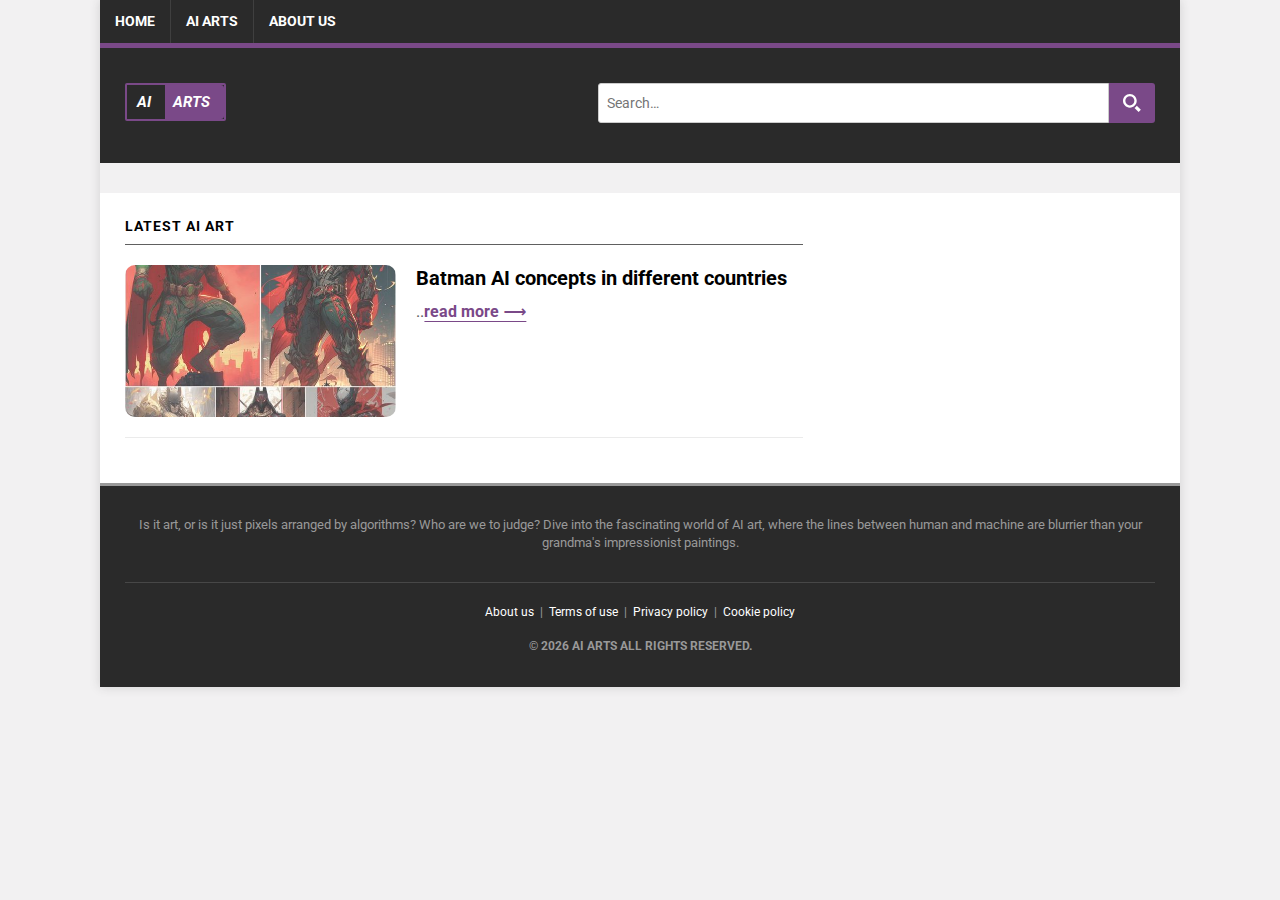
<file: index.html>
<!DOCTYPE html>
<html class="no-js" lang="en-US">
<head>
	<meta name="generator" content="Hugo 0.116.0">
    <meta charset="UTF-8">
    <meta name="viewport" content="width=device-width, initial-scale=1">
    <meta http-equiv="X-UA-Compatible" content="IE=edge">
    <title>AI Art - The Best of AI Art in One Place</title>
    <script>(function(d,e){d[e]=d[e].replace("no-js","js");})(document.documentElement,"className");</script>

    <meta name="keywords" content="tech terms, tech jargons, tech definitions, computer terms, tech dictionary, computer dictionary, tech glossary, tech encyclopedia, information technology terms" />
    <meta itemprop="name" content="AI Art - The Best of AI Art in One Place"><meta itemprop="image" content="https://ai.techterminologies.com/img/default.jpg">

    
    <meta property="og:title" content="AI Art - The Best of AI Art in One Place" />
    <meta property="og:image" content="https://ai.techterminologies.com/img/default.jpg" />

    <meta property="og:type" content="website" />
    <meta property="og:url" content="https://ai.techterminologies.com/" /><meta property="og:site_name" content="AI Arts" />

    
    <meta name="twitter:card" value="summary">
    <meta name="twitter:title" content="AI Art - The Best of AI Art in One Place"/>
    <meta name=twitter:image content="https://ai.techterminologies.com/img/default.jpg" />

    
    <link rel="preconnect" href="https://fonts.gstatic.com" crossorigin>
    <link rel="dns-prefetch" href="//fonts.googleapis.com">
    <link rel="dns-prefetch" href="//fonts.gstatic.com"><link href="https://fonts.googleapis.com/css?family=Roboto:400,700&display=swap" rel="stylesheet">
    
    

    <link rel="stylesheet" href="/css/style.min.css">
    
    <link rel="alternate" type="application/rss+xml" href="/index.xml" title="AI Arts">

    

    <link rel="apple-touch-icon" sizes="180x180" href="/apple-touch-icon.png">
    <link rel="icon" type="image/png" sizes="32x32" href="/favicon-32x32.png">
    <link rel="icon" type="image/png" sizes="16x16" href="/favicon-16x16.png">
    <link rel="manifest" href="/site.webmanifest">

    
    
    <script async src="https://www.googletagmanager.com/gtag/js?id=G-Z3REC24Q7R"></script>
    <script>
        window.dataLayer = window.dataLayer || [];
        function gtag(){dataLayer.push(arguments);}
        gtag('js', new Date());

        
        gtag('config', 'G-Z3REC24Q7R');
    </script>

    </head>
<body class="body">
    <div class="container container--outer">
        <header class="header">
    <div class="container header__container">
        
<nav class="menu">
    <button class="menu__btn" aria-haspopup="true" aria-expanded="false" tabindex="0">
        <span class="menu__btn-title" tabindex="-1">Menu</span>
    </button>
    <ul class="menu__list">
        <li class="menu__item">
            <a class="menu__link" href="/">
                
                <span class="menu__text">Home</span>
                
            </a>
        </li>
        <li class="menu__item">
            <a class="menu__link" href="/ai-arts/">
                
                <span class="menu__text">AI Arts</span>
                
            </a>
        </li>
        <li class="menu__item">
            <a class="menu__link" href="/institutional/about/">
                
                <span class="menu__text">About Us</span>
                
            </a>
        </li>
    </ul>
</nav>

        
    <div class="logo">
        <a class="logo__link" href="/" title="AI Arts" rel="home" title="Go back to homepage">
            

            <div class="logo__text">
                <div class="logo_left_text">AI</div>
                <div class="logo_right_text">ARTS</div>
            </div>
        </a>

        
        <div class="search-container">
            <div class="widget-search widget">
    <div class="widget-search__form">
        <input class="widget-search__field" type="search" placeholder="Search…" value="" name="q" aria-label="Search…" id="search-input">
        <a class="widget-search__button menu__item flex-center" id="search-button" title="Search…">
            <svg xmlns="http://www.w3.org/2000/svg" width="18" height="18" viewBox="0 0 24 24" fill="#ffffff"><path d="M9.145 18.29c-5.042 0-9.145-4.102-9.145-9.145s4.103-9.145 9.145-9.145 9.145 4.103 9.145 9.145-4.102 9.145-9.145 9.145zm0-15.167c-3.321 0-6.022 2.702-6.022 6.022s2.702 6.022 6.022 6.022 6.023-2.702 6.023-6.022-2.702-6.022-6.023-6.022zm9.263 12.443c-.817 1.176-1.852 2.188-3.046 2.981l5.452 5.453 3.014-3.013-5.42-5.421z"/></svg>
        </a>
    </div>
</div></div>
    </div>
    </div>
</header><div class="ad pv-15" align="center">
    <div class="ad-banner desktop">
        <script type="text/javascript">
            atOptions = {
                'key' : 'fab06ebf584985c1a89910fa5dcee476',
                'format' : 'iframe',
                'height' : 90,
                'width' : 728,
                'params' : {}
            };
            document.write('<scr' + 'ipt type="text/javascript" src="http' + (location.protocol === 'https:' ? 's' : '') + '://www.profitabledisplaynetwork.com/fab06ebf584985c1a89910fa5dcee476/invoke.js"></scr' + 'ipt>');
        </script>
    </div>

    <div class="ad-banner mobile">
        <script type="text/javascript">
            atOptions = {
                'key' : '49fa42920e68ca3ae5299ef8a5dde3ab',
                'format' : 'iframe',
                'height' : 50,
                'width' : 320,
                'params' : {}
            };
            document.write('<scr' + 'ipt type="text/javascript" src="http' + (location.protocol === 'https:' ? 's' : '') + '://www.profitabledisplaynetwork.com/49fa42920e68ca3ae5299ef8a5dde3ab/invoke.js"></scr' + 'ipt>');
        </script>
    </div>
</div>

        <div class="wrapper flex">
            <div class="primary">
            
<main class="main list" role="main">
    
    <header class="main__header"><h1 class="main__title">Latest AI Art</h1>
    </header>

    <article class="list__item post">

    <figure class="list__thumbnail">
        <a href="https://ai.techterminologies.com/ai-arts/batman-ai-concepts-in-different-countries/">
            <img data-src="/img/thumb-20240214194026_hua28b5804089378950a379e8e593d35cd_113844_540x303_fill_q75_box_center.jpg" alt="Batman AI concepts in different countries" class="lazy-img" />
        </a>
    </figure>

    <div class="list__content"><header class="list__header">
            <h2 class="list__title post__title">
                <a href="/ai-arts/batman-ai-concepts-in-different-countries/" rel="bookmark">
                Batman AI concepts in different countries
                </a>
            </h2>
        </header><div class="content list__excerpt post__content">..<a href="/ai-arts/batman-ai-concepts-in-different-countries/">read&nbsp;more&nbsp;⟶</a>
        </div></div>

    

</article>
</main>




            </div>
            <aside class="sidebar"><div class="ad widget" align="center">
    <div class="ad-banner">
        <script type="text/javascript">
            atOptions = {
                'key' : 'b863d7666d1aeb49a34595bb56071116',
                'format' : 'iframe',
                'height' : 250,
                'width' : 300,
                'params' : {}
            };
            document.write('<scr' + 'ipt type="text/javascript" src="http' + (location.protocol === 'https:' ? 's' : '') + '://www.profitabledisplaynetwork.com/b863d7666d1aeb49a34595bb56071116/invoke.js"></scr' + 'ipt>');
        </script>
    </div>
</div><div class="ad widget sticky-ad" align="center">
    <div class="ad-banner">
        <script type="text/javascript">
            atOptions = {
                'key' : '4371d5c648cbb41c0091c7d6f77ccf7c',
                'format' : 'iframe',
                'height' : 300,
                'width' : 160,
                'params' : {}
            };
            document.write('<scr' + 'ipt type="text/javascript" src="http' + (location.protocol === 'https:' ? 's' : '') + '://www.profitabledisplaynetwork.com/4371d5c648cbb41c0091c7d6f77ccf7c/invoke.js"></scr' + 'ipt>');
        </script>
    </div>
</div>
</aside>
        </div>

        <footer class="footer">
    <div class="container">
        
        <div class="footer__disclaimer">Is it art, or is it just pixels arranged by algorithms? Who are we to judge? Dive into the fascinating world of AI art, where the lines between human and machine are blurrier than your grandma's impressionist paintings.</div>



        <hr class="footer-hr">
        
<div class="footer__links">
    <a class="footer__link" href="/institutional/about/" target="_blank" rel="noopener">About us</a>&nbsp;&nbsp;|&nbsp;&nbsp;<a class="footer__link" href="/institutional/terms/" target="_blank" rel="noopener">Terms of use</a>&nbsp;&nbsp;|&nbsp;&nbsp;<a class="footer__link" href="/institutional/privacy-policy/" target="_blank" rel="noopener">Privacy policy</a>&nbsp;&nbsp;|&nbsp;&nbsp;<a class="footer__link" href="/institutional/cookie-policy/" target="_blank" rel="noopener">Cookie policy</a>
</div>

        <div class="footer__copyright">
            

            &copy; <script>document.write( (new Date()).getFullYear() )</script> AI Arts all rights reserved.
        </div>
    </div>
</footer>
    </div>
<script async defer src="/js/menu.js"></script>
<script src="/js/search.js"></script><script src="/js/vendor/jquery@3.x/jquery.min.js"></script>

<script src="/js/vendor/jquery.lazy@1.7.9/jquery.lazy.min.js"></script>
<script src="/js/vendor/jquery.lazy@1.7.9/jquery.lazy.youtube.min.js"></script>
<script src="/js/vendor/jquery.lazy@1.7.9/jquery.lazy.picture.min.js"></script>
<script src="/js/app.js"></script></body>
</html>
</file>
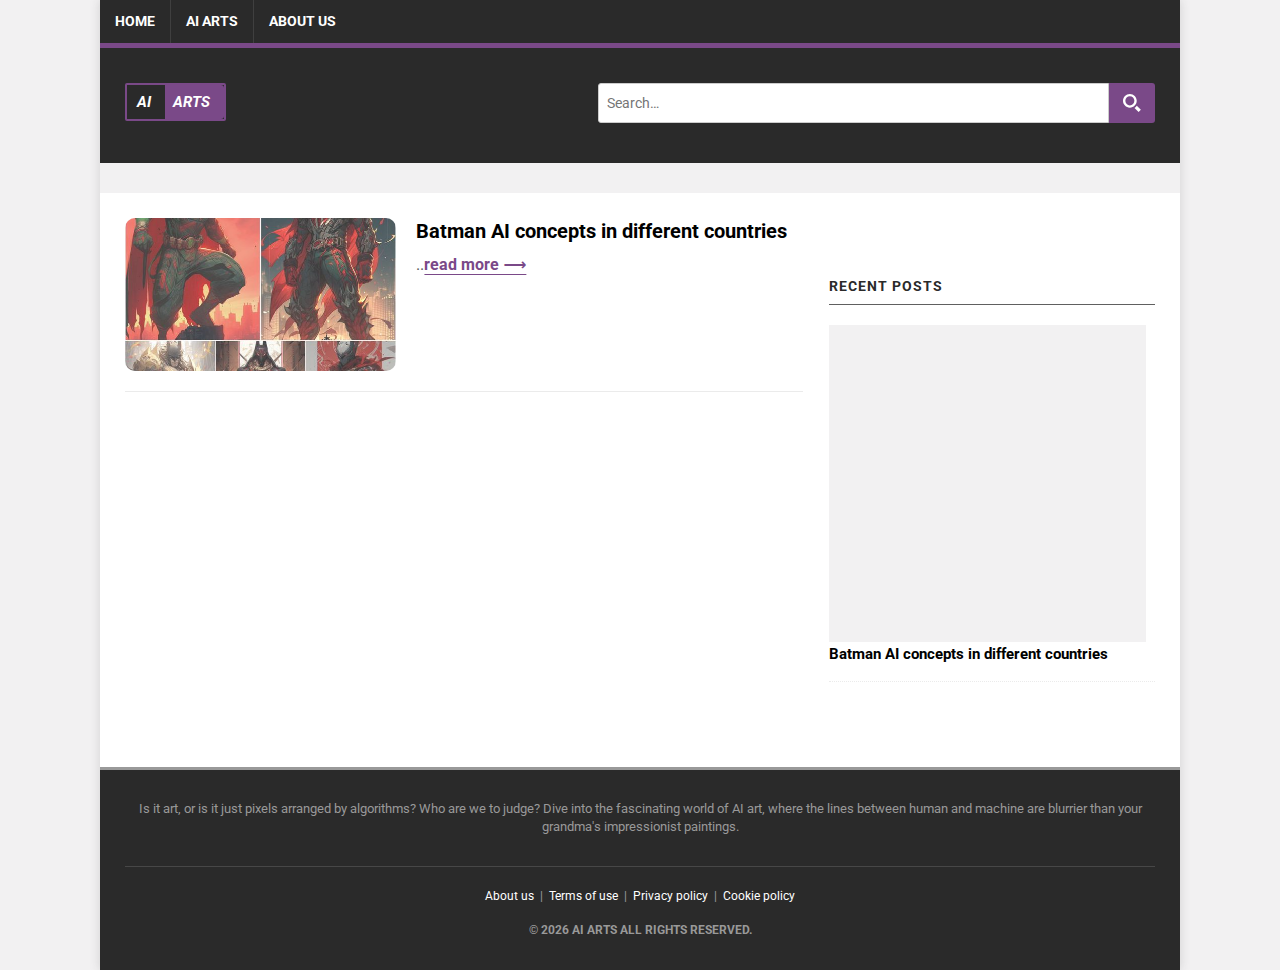
<file: ai-arts/index.html>
<!DOCTYPE html>
<html class="no-js" lang="en-US">
<head>
    <meta charset="UTF-8">
    <meta name="viewport" content="width=device-width, initial-scale=1">
    <meta http-equiv="X-UA-Compatible" content="IE=edge">
    <title>
    Ai-arts</title>
    <script>(function(d,e){d[e]=d[e].replace("no-js","js");})(document.documentElement,"className");</script>

    <meta name="keywords" content="tech terms, tech jargons, tech definitions, computer terms, tech dictionary, computer dictionary, tech glossary, tech encyclopedia, information technology terms" />
    <meta itemprop="name" content="Ai-arts"><meta itemprop="image" content="https://ai.techterminologies.com/img/default.jpg">

    
    <meta property="og:title" content="Ai-arts" />
    <meta property="og:image" content="https://ai.techterminologies.com/img/default.jpg" />

    <meta property="og:type" content="website" />
    <meta property="og:url" content="https://ai.techterminologies.com/ai-arts/" /><meta property="og:site_name" content="AI Arts" />

    
    <meta name="twitter:card" value="summary">
    <meta name="twitter:title" content="Ai-arts"/>
    <meta name=twitter:image content="https://ai.techterminologies.com/img/default.jpg" />

    
    <link rel="preconnect" href="https://fonts.gstatic.com" crossorigin>
    <link rel="dns-prefetch" href="//fonts.googleapis.com">
    <link rel="dns-prefetch" href="//fonts.gstatic.com"><link href="https://fonts.googleapis.com/css?family=Roboto:400,700&display=swap" rel="stylesheet">
    
    

    <link rel="stylesheet" href="/css/style.min.css">
    
    <link rel="alternate" type="application/rss+xml" href="/ai-arts/index.xml" title="AI Arts">

    

    <link rel="apple-touch-icon" sizes="180x180" href="/apple-touch-icon.png">
    <link rel="icon" type="image/png" sizes="32x32" href="/favicon-32x32.png">
    <link rel="icon" type="image/png" sizes="16x16" href="/favicon-16x16.png">
    <link rel="manifest" href="/site.webmanifest">

    
    
    <script async src="https://www.googletagmanager.com/gtag/js?id=G-Z3REC24Q7R"></script>
    <script>
        window.dataLayer = window.dataLayer || [];
        function gtag(){dataLayer.push(arguments);}
        gtag('js', new Date());

        
        gtag('config', 'G-Z3REC24Q7R');
    </script>

    </head>
<body class="body">
    <div class="container container--outer">
        <header class="header">
    <div class="container header__container">
        
<nav class="menu">
    <button class="menu__btn" aria-haspopup="true" aria-expanded="false" tabindex="0">
        <span class="menu__btn-title" tabindex="-1">Menu</span>
    </button>
    <ul class="menu__list">
        <li class="menu__item">
            <a class="menu__link" href="/">
                
                <span class="menu__text">Home</span>
                
            </a>
        </li>
        <li class="menu__item">
            <a class="menu__link" href="/ai-arts/">
                
                <span class="menu__text">AI Arts</span>
                
            </a>
        </li>
        <li class="menu__item">
            <a class="menu__link" href="/institutional/about/">
                
                <span class="menu__text">About Us</span>
                
            </a>
        </li>
    </ul>
</nav>

        
    <div class="logo">
        <a class="logo__link" href="/" title="AI Arts" rel="home" title="Go back to homepage">
            

            <div class="logo__text">
                <div class="logo_left_text">AI</div>
                <div class="logo_right_text">ARTS</div>
            </div>
        </a>

        
        <div class="search-container">
            <div class="widget-search widget">
    <div class="widget-search__form">
        <input class="widget-search__field" type="search" placeholder="Search…" value="" name="q" aria-label="Search…" id="search-input">
        <a class="widget-search__button menu__item flex-center" id="search-button" title="Search…">
            <svg xmlns="http://www.w3.org/2000/svg" width="18" height="18" viewBox="0 0 24 24" fill="#ffffff"><path d="M9.145 18.29c-5.042 0-9.145-4.102-9.145-9.145s4.103-9.145 9.145-9.145 9.145 4.103 9.145 9.145-4.102 9.145-9.145 9.145zm0-15.167c-3.321 0-6.022 2.702-6.022 6.022s2.702 6.022 6.022 6.022 6.023-2.702 6.023-6.022-2.702-6.022-6.023-6.022zm9.263 12.443c-.817 1.176-1.852 2.188-3.046 2.981l5.452 5.453 3.014-3.013-5.42-5.421z"/></svg>
        </a>
    </div>
</div></div>
    </div>
    </div>
</header><div class="ad pv-15" align="center">
    <div class="ad-banner desktop">
        <script type="text/javascript">
            atOptions = {
                'key' : 'fab06ebf584985c1a89910fa5dcee476',
                'format' : 'iframe',
                'height' : 90,
                'width' : 728,
                'params' : {}
            };
            document.write('<scr' + 'ipt type="text/javascript" src="http' + (location.protocol === 'https:' ? 's' : '') + '://www.profitabledisplaynetwork.com/fab06ebf584985c1a89910fa5dcee476/invoke.js"></scr' + 'ipt>');
        </script>
    </div>

    <div class="ad-banner mobile">
        <script type="text/javascript">
            atOptions = {
                'key' : '49fa42920e68ca3ae5299ef8a5dde3ab',
                'format' : 'iframe',
                'height' : 50,
                'width' : 320,
                'params' : {}
            };
            document.write('<scr' + 'ipt type="text/javascript" src="http' + (location.protocol === 'https:' ? 's' : '') + '://www.profitabledisplaynetwork.com/49fa42920e68ca3ae5299ef8a5dde3ab/invoke.js"></scr' + 'ipt>');
        </script>
    </div>
</div>

        <div class="wrapper flex">
            <div class="primary">
            
<main class="main list" role="main">

    
    <article class="list__item post">

    <figure class="list__thumbnail">
        <a href="https://ai.techterminologies.com/ai-arts/batman-ai-concepts-in-different-countries/">
            <img data-src="/img/thumb-20240214194026_hua28b5804089378950a379e8e593d35cd_113844_540x303_fill_q75_box_center.jpg" alt="Batman AI concepts in different countries" class="lazy-img" />
        </a>
    </figure>

    <div class="list__content"><header class="list__header">
            <h2 class="list__title post__title">
                <a href="/ai-arts/batman-ai-concepts-in-different-countries/" rel="bookmark">
                Batman AI concepts in different countries
                </a>
            </h2>
        </header><div class="content list__excerpt post__content">..<a href="/ai-arts/batman-ai-concepts-in-different-countries/">read&nbsp;more&nbsp;⟶</a>
        </div></div>

    

</article>
</main>




            </div>
            <aside class="sidebar"><div class="ad widget" align="center">
    <div class="ad-banner">
        <script type="text/javascript">
            atOptions = {
                'key' : 'b863d7666d1aeb49a34595bb56071116',
                'format' : 'iframe',
                'height' : 250,
                'width' : 300,
                'params' : {}
            };
            document.write('<scr' + 'ipt type="text/javascript" src="http' + (location.protocol === 'https:' ? 's' : '') + '://www.profitabledisplaynetwork.com/b863d7666d1aeb49a34595bb56071116/invoke.js"></scr' + 'ipt>');
        </script>
    </div>
</div>
<div class="widget-recent widget">
    <h4 class="widget__title">
        <span class="widget__title-text">Recent Posts</span>
    </h4>
    <div class="widget__content">
        <ul class="widget__list">
            <li class="widget__item widget__sidebar-default"><a class="widget__image-link" href="/ai-arts/batman-ai-concepts-in-different-countries/">
                            <img data-src="https://ai.techterminologies.com/img/thumb-20240214194026_hua28b5804089378950a379e8e593d35cd_113844_327x0_resize_q100_lanczos.png" alt="Batman AI concepts in different countries" class="lazy-img widget__image">
                        </a><a class="widget__link" href="/ai-arts/batman-ai-concepts-in-different-countries/">Batman AI concepts in different countries</a>
            </li>
        </ul>
    </div>
</div><div class="ad widget sticky-ad" align="center">
    <div class="ad-banner">
        <script type="text/javascript">
            atOptions = {
                'key' : '4371d5c648cbb41c0091c7d6f77ccf7c',
                'format' : 'iframe',
                'height' : 300,
                'width' : 160,
                'params' : {}
            };
            document.write('<scr' + 'ipt type="text/javascript" src="http' + (location.protocol === 'https:' ? 's' : '') + '://www.profitabledisplaynetwork.com/4371d5c648cbb41c0091c7d6f77ccf7c/invoke.js"></scr' + 'ipt>');
        </script>
    </div>
</div>
</aside>
        </div>

        <footer class="footer">
    <div class="container">
        
        <div class="footer__disclaimer">Is it art, or is it just pixels arranged by algorithms? Who are we to judge? Dive into the fascinating world of AI art, where the lines between human and machine are blurrier than your grandma's impressionist paintings.</div>



        <hr class="footer-hr">
        
<div class="footer__links">
    <a class="footer__link" href="/institutional/about/" target="_blank" rel="noopener">About us</a>&nbsp;&nbsp;|&nbsp;&nbsp;<a class="footer__link" href="/institutional/terms/" target="_blank" rel="noopener">Terms of use</a>&nbsp;&nbsp;|&nbsp;&nbsp;<a class="footer__link" href="/institutional/privacy-policy/" target="_blank" rel="noopener">Privacy policy</a>&nbsp;&nbsp;|&nbsp;&nbsp;<a class="footer__link" href="/institutional/cookie-policy/" target="_blank" rel="noopener">Cookie policy</a>
</div>

        <div class="footer__copyright">
            

            &copy; <script>document.write( (new Date()).getFullYear() )</script> AI Arts all rights reserved.
        </div>
    </div>
</footer>
    </div>
<script async defer src="/js/menu.js"></script>
<script src="/js/search.js"></script><script src="/js/vendor/jquery@3.x/jquery.min.js"></script>

<script src="/js/vendor/jquery.lazy@1.7.9/jquery.lazy.min.js"></script>
<script src="/js/vendor/jquery.lazy@1.7.9/jquery.lazy.youtube.min.js"></script>
<script src="/js/vendor/jquery.lazy@1.7.9/jquery.lazy.picture.min.js"></script>
<script src="/js/app.js"></script></body>
</html>
</file>
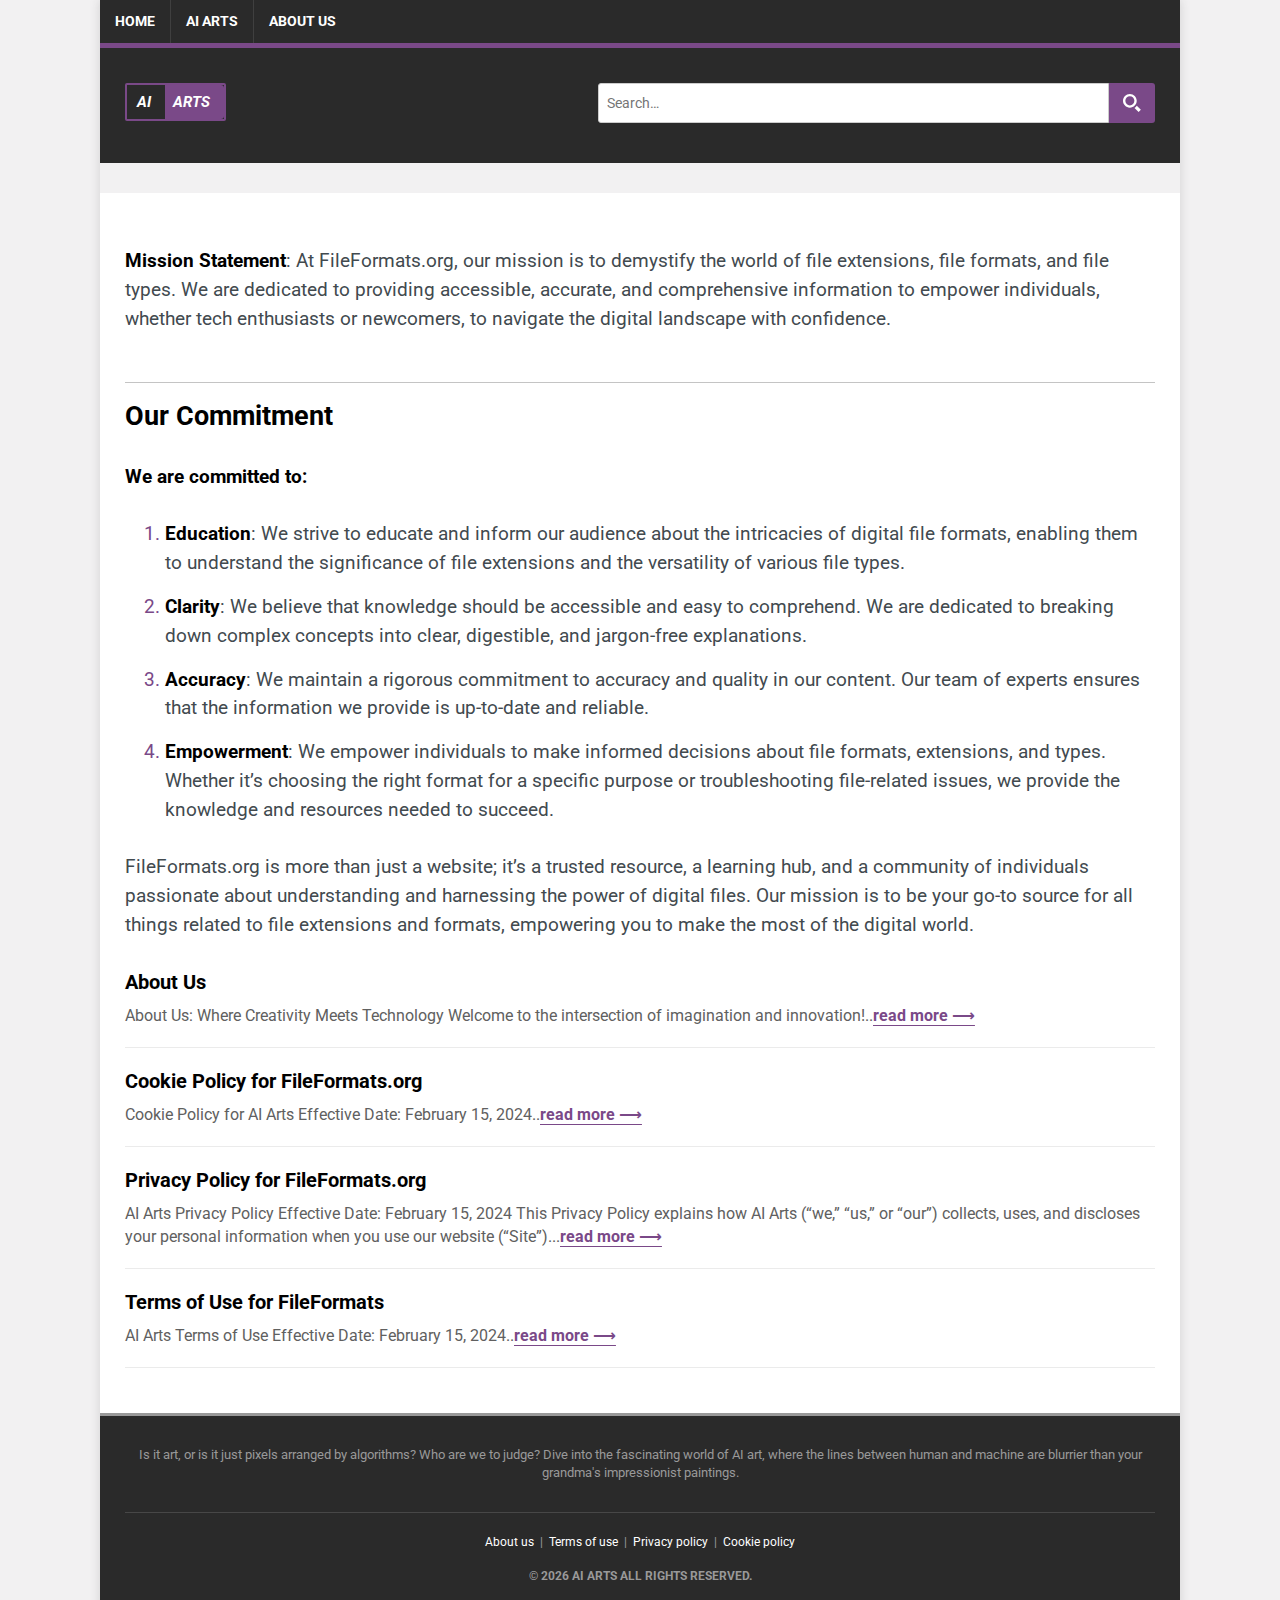
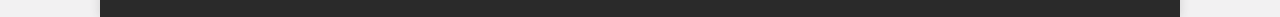
<file: institutional/index.html>
<!DOCTYPE html>
<html class="no-js" lang="en-US">
<head>
    <meta charset="UTF-8">
    <meta name="viewport" content="width=device-width, initial-scale=1">
    <meta http-equiv="X-UA-Compatible" content="IE=edge">
    <title>
    Learn More About the FileFormats Website (About Us, Privacy Policy, Terms of Use, and More)</title>
    <script>(function(d,e){d[e]=d[e].replace("no-js","js");})(document.documentElement,"className");</script>

    <meta name="keywords" content="tech terms, tech jargons, tech definitions, computer terms, tech dictionary, computer dictionary, tech glossary, tech encyclopedia, information technology terms" />
    <meta itemprop="name" content="Learn More About the FileFormats Website (About Us, Privacy Policy, Terms of Use, and More)"><meta itemprop="image" content="https://ai.techterminologies.com/img/default.jpg">

    
    <meta property="og:title" content="Learn More About the FileFormats Website (About Us, Privacy Policy, Terms of Use, and More)" />
    <meta property="og:image" content="https://ai.techterminologies.com/img/default.jpg" />

    <meta property="og:type" content="website" />
    <meta property="og:url" content="https://ai.techterminologies.com/institutional/" /><meta property="og:site_name" content="AI Arts" />

    
    <meta name="twitter:card" value="summary">
    <meta name="twitter:title" content="Learn More About the FileFormats Website (About Us, Privacy Policy, Terms of Use, and More)"/>
    <meta name=twitter:image content="https://ai.techterminologies.com/img/default.jpg" />

    
    <link rel="preconnect" href="https://fonts.gstatic.com" crossorigin>
    <link rel="dns-prefetch" href="//fonts.googleapis.com">
    <link rel="dns-prefetch" href="//fonts.gstatic.com"><link href="https://fonts.googleapis.com/css?family=Roboto:400,700&display=swap" rel="stylesheet">
    
    

    <link rel="stylesheet" href="/css/style.min.css">
    
    <link rel="alternate" type="application/rss+xml" href="/institutional/index.xml" title="AI Arts">

    

    <link rel="apple-touch-icon" sizes="180x180" href="/apple-touch-icon.png">
    <link rel="icon" type="image/png" sizes="32x32" href="/favicon-32x32.png">
    <link rel="icon" type="image/png" sizes="16x16" href="/favicon-16x16.png">
    <link rel="manifest" href="/site.webmanifest">

    
    
    <script async src="https://www.googletagmanager.com/gtag/js?id=G-Z3REC24Q7R"></script>
    <script>
        window.dataLayer = window.dataLayer || [];
        function gtag(){dataLayer.push(arguments);}
        gtag('js', new Date());

        
        gtag('config', 'G-Z3REC24Q7R');
    </script>

    </head>
<body class="body">
    <div class="container container--outer">
        <header class="header">
    <div class="container header__container">
        
<nav class="menu">
    <button class="menu__btn" aria-haspopup="true" aria-expanded="false" tabindex="0">
        <span class="menu__btn-title" tabindex="-1">Menu</span>
    </button>
    <ul class="menu__list">
        <li class="menu__item">
            <a class="menu__link" href="/">
                
                <span class="menu__text">Home</span>
                
            </a>
        </li>
        <li class="menu__item">
            <a class="menu__link" href="/ai-arts/">
                
                <span class="menu__text">AI Arts</span>
                
            </a>
        </li>
        <li class="menu__item">
            <a class="menu__link" href="/institutional/about/">
                
                <span class="menu__text">About Us</span>
                
            </a>
        </li>
    </ul>
</nav>

        
    <div class="logo">
        <a class="logo__link" href="/" title="AI Arts" rel="home" title="Go back to homepage">
            

            <div class="logo__text">
                <div class="logo_left_text">AI</div>
                <div class="logo_right_text">ARTS</div>
            </div>
        </a>

        
        <div class="search-container">
            <div class="widget-search widget">
    <div class="widget-search__form">
        <input class="widget-search__field" type="search" placeholder="Search…" value="" name="q" aria-label="Search…" id="search-input">
        <a class="widget-search__button menu__item flex-center" id="search-button" title="Search…">
            <svg xmlns="http://www.w3.org/2000/svg" width="18" height="18" viewBox="0 0 24 24" fill="#ffffff"><path d="M9.145 18.29c-5.042 0-9.145-4.102-9.145-9.145s4.103-9.145 9.145-9.145 9.145 4.103 9.145 9.145-4.102 9.145-9.145 9.145zm0-15.167c-3.321 0-6.022 2.702-6.022 6.022s2.702 6.022 6.022 6.022 6.023-2.702 6.023-6.022-2.702-6.022-6.023-6.022zm9.263 12.443c-.817 1.176-1.852 2.188-3.046 2.981l5.452 5.453 3.014-3.013-5.42-5.421z"/></svg>
        </a>
    </div>
</div></div>
    </div>
    </div>
</header><div class="ad pv-15" align="center">
    <div class="ad-banner desktop">
        <script type="text/javascript">
            atOptions = {
                'key' : 'fab06ebf584985c1a89910fa5dcee476',
                'format' : 'iframe',
                'height' : 90,
                'width' : 728,
                'params' : {}
            };
            document.write('<scr' + 'ipt type="text/javascript" src="http' + (location.protocol === 'https:' ? 's' : '') + '://www.profitabledisplaynetwork.com/fab06ebf584985c1a89910fa5dcee476/invoke.js"></scr' + 'ipt>');
        </script>
    </div>

    <div class="ad-banner mobile">
        <script type="text/javascript">
            atOptions = {
                'key' : '49fa42920e68ca3ae5299ef8a5dde3ab',
                'format' : 'iframe',
                'height' : 50,
                'width' : 320,
                'params' : {}
            };
            document.write('<scr' + 'ipt type="text/javascript" src="http' + (location.protocol === 'https:' ? 's' : '') + '://www.profitabledisplaynetwork.com/49fa42920e68ca3ae5299ef8a5dde3ab/invoke.js"></scr' + 'ipt>');
        </script>
    </div>
</div>

        <div class="wrapper flex">
            <div class="primary">
            
<main class="main list" role="main">

    
    
        <div class="content main__content clearfix">
            <p><strong>Mission Statement</strong>: At FileFormats.org, our mission is to demystify the world of file extensions, file formats, and file types. We are dedicated to providing accessible, accurate, and comprehensive information to empower individuals, whether tech enthusiasts or newcomers, to navigate the digital landscape with confidence.</p>
<h2 id="our-commitment">Our Commitment</h2>
<p><strong>We are committed to:</strong></p>
<ol>
<li><strong>Education</strong>: We strive to educate and inform our audience about the intricacies of digital file formats, enabling them to understand the significance of file extensions and the versatility of various file types.</li>
<li><strong>Clarity</strong>: We believe that knowledge should be accessible and easy to comprehend. We are dedicated to breaking down complex concepts into clear, digestible, and jargon-free explanations.</li>
<li><strong>Accuracy</strong>: We maintain a rigorous commitment to accuracy and quality in our content. Our team of experts ensures that the information we provide is up-to-date and reliable.</li>
<li><strong>Empowerment</strong>: We empower individuals to make informed decisions about file formats, extensions, and types. Whether it&rsquo;s choosing the right format for a specific purpose or troubleshooting file-related issues, we provide the knowledge and resources needed to succeed.</li>
</ol>
<p>FileFormats.org is more than just a website; it&rsquo;s a trusted resource, a learning hub, and a community of individuals passionate about understanding and harnessing the power of digital files. Our mission is to be your go-to source for all things related to file extensions and formats, empowering you to make the most of the digital world.</p>

        </div><article class="list__item post">

    <div class="list__content"><header class="list__header">
            <h2 class="list__title post__title">
                <a href="/institutional/about/" rel="bookmark">
                About Us
                </a>
            </h2>
        </header><div class="content list__excerpt post__content">About Us: Where Creativity Meets Technology Welcome to the intersection of imagination and innovation!..<a href="/institutional/about/">read&nbsp;more&nbsp;⟶</a>
        </div></div>

    

</article><article class="list__item post">

    <div class="list__content"><header class="list__header">
            <h2 class="list__title post__title">
                <a href="/institutional/cookie-policy/" rel="bookmark">
                Cookie Policy for FileFormats.org
                </a>
            </h2>
        </header><div class="content list__excerpt post__content">Cookie Policy for AI Arts Effective Date: February 15, 2024..<a href="/institutional/cookie-policy/">read&nbsp;more&nbsp;⟶</a>
        </div></div>

    

</article><article class="list__item post">

    <div class="list__content"><header class="list__header">
            <h2 class="list__title post__title">
                <a href="/institutional/privacy-policy/" rel="bookmark">
                Privacy Policy for FileFormats.org
                </a>
            </h2>
        </header><div class="content list__excerpt post__content">AI Arts Privacy Policy Effective Date: February 15, 2024
This Privacy Policy explains how AI Arts (&ldquo;we,&rdquo; &ldquo;us,&rdquo; or &ldquo;our&rdquo;) collects, uses, and discloses your personal information when you use our website (&ldquo;Site&rdquo;)...<a href="/institutional/privacy-policy/">read&nbsp;more&nbsp;⟶</a>
        </div></div>

    

</article><article class="list__item post">

    <div class="list__content"><header class="list__header">
            <h2 class="list__title post__title">
                <a href="/institutional/terms/" rel="bookmark">
                Terms of Use for FileFormats
                </a>
            </h2>
        </header><div class="content list__excerpt post__content">AI Arts Terms of Use Effective Date: February 15, 2024..<a href="/institutional/terms/">read&nbsp;more&nbsp;⟶</a>
        </div></div>

    

</article>
</main>




            </div>
            
        </div>

        <footer class="footer">
    <div class="container">
        
        <div class="footer__disclaimer">Is it art, or is it just pixels arranged by algorithms? Who are we to judge? Dive into the fascinating world of AI art, where the lines between human and machine are blurrier than your grandma's impressionist paintings.</div>



        <hr class="footer-hr">
        
<div class="footer__links">
    <a class="footer__link" href="/institutional/about/" target="_blank" rel="noopener">About us</a>&nbsp;&nbsp;|&nbsp;&nbsp;<a class="footer__link" href="/institutional/terms/" target="_blank" rel="noopener">Terms of use</a>&nbsp;&nbsp;|&nbsp;&nbsp;<a class="footer__link" href="/institutional/privacy-policy/" target="_blank" rel="noopener">Privacy policy</a>&nbsp;&nbsp;|&nbsp;&nbsp;<a class="footer__link" href="/institutional/cookie-policy/" target="_blank" rel="noopener">Cookie policy</a>
</div>

        <div class="footer__copyright">
            

            &copy; <script>document.write( (new Date()).getFullYear() )</script> AI Arts all rights reserved.
        </div>
    </div>
</footer>
    </div>
<script async defer src="/js/menu.js"></script>
<script src="/js/search.js"></script><script src="/js/vendor/jquery@3.x/jquery.min.js"></script>

<script src="/js/vendor/jquery.lazy@1.7.9/jquery.lazy.min.js"></script>
<script src="/js/vendor/jquery.lazy@1.7.9/jquery.lazy.youtube.min.js"></script>
<script src="/js/vendor/jquery.lazy@1.7.9/jquery.lazy.picture.min.js"></script>
<script src="/js/app.js"></script></body>
</html>
</file>
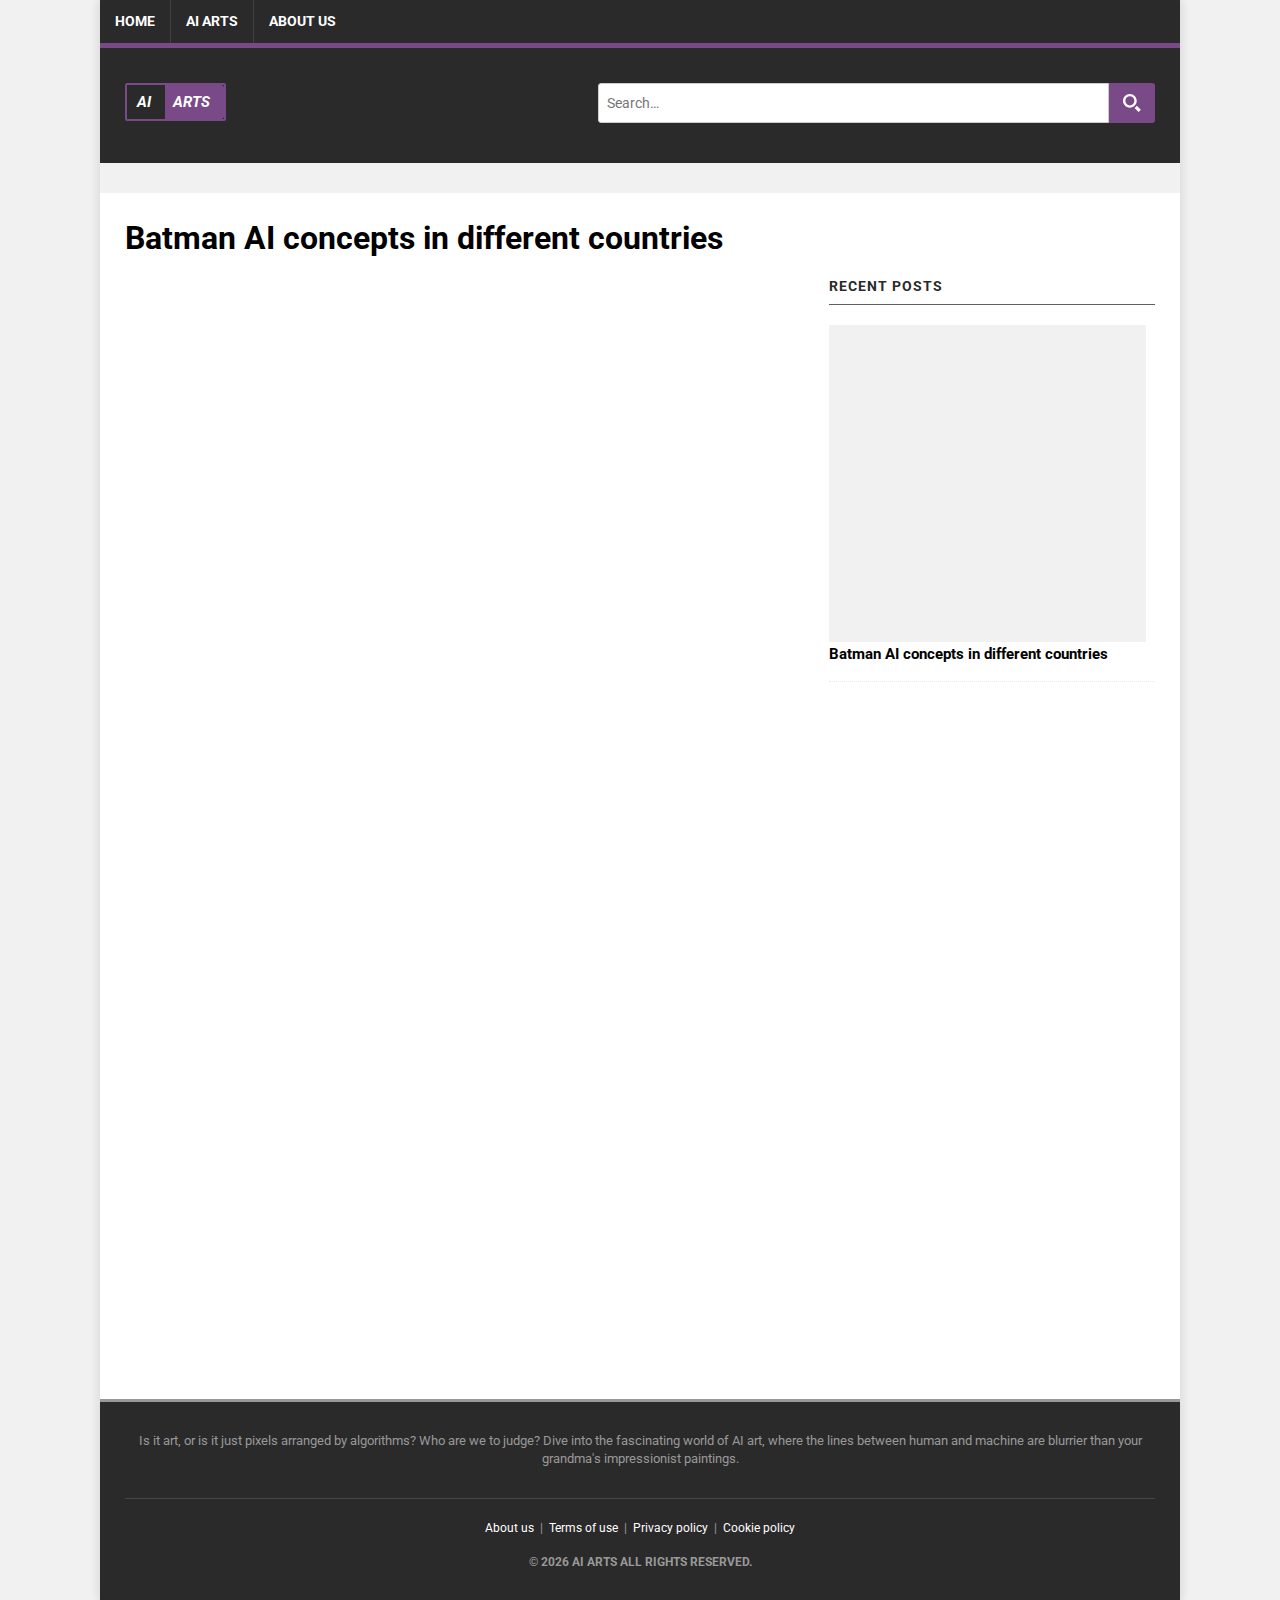
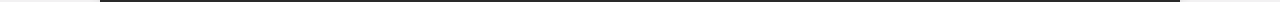
<file: ai-arts/batman-ai-concepts-in-different-countries/index.html>
<!DOCTYPE html>
<html class="no-js" lang="en-US">
<head>
    <meta charset="UTF-8">
    <meta name="viewport" content="width=device-width, initial-scale=1">
    <meta http-equiv="X-UA-Compatible" content="IE=edge">
    <title>Batman AI concepts in different countries - Definition from TechTerminologies</title>
    <script>(function(d,e){d[e]=d[e].replace("no-js","js");})(document.documentElement,"className");</script>

    <meta name="keywords" content="tech terms, tech jargons, tech definitions, computer terms, tech dictionary, computer dictionary, tech glossary, tech encyclopedia, information technology terms" />
    <meta itemprop="name" content="Batman AI concepts in different countries"><meta itemprop="image" content="https://ai.techterminologies.com/img/thumb-20240214194026_hua28b5804089378950a379e8e593d35cd_113844_1080x1080_fill_q75_box_center.jpg">

    
    <meta property="og:title" content="Batman AI concepts in different countries" />
    <meta property="og:image" content="https://ai.techterminologies.com/img/thumb-20240214194026_hua28b5804089378950a379e8e593d35cd_113844_1080x1080_fill_q75_box_center.jpg" />

    <meta property="og:type" content="article" />
    <meta property="og:url" content="https://ai.techterminologies.com/ai-arts/batman-ai-concepts-in-different-countries/" /><meta property="article:section" content="ai-arts" /><meta property="og:site_name" content="AI Arts" />

    
    <meta name="twitter:card" value="summary">
    <meta name="twitter:title" content="Batman AI concepts in different countries"/>
    <meta name=twitter:image content="https://ai.techterminologies.com/img/thumb-20240214194026_hua28b5804089378950a379e8e593d35cd_113844_1080x1080_fill_q75_box_center.jpg" />

    
    <link rel="preconnect" href="https://fonts.gstatic.com" crossorigin>
    <link rel="dns-prefetch" href="//fonts.googleapis.com">
    <link rel="dns-prefetch" href="//fonts.gstatic.com"><link href="https://fonts.googleapis.com/css?family=Roboto:400,700&display=swap" rel="stylesheet">
    
    

    <link rel="stylesheet" href="/css/style.min.css">
    

    

    <link rel="apple-touch-icon" sizes="180x180" href="/apple-touch-icon.png">
    <link rel="icon" type="image/png" sizes="32x32" href="/favicon-32x32.png">
    <link rel="icon" type="image/png" sizes="16x16" href="/favicon-16x16.png">
    <link rel="manifest" href="/site.webmanifest">

    
    
    <script async src="https://www.googletagmanager.com/gtag/js?id=G-Z3REC24Q7R"></script>
    <script>
        window.dataLayer = window.dataLayer || [];
        function gtag(){dataLayer.push(arguments);}
        gtag('js', new Date());

        
        gtag('config', 'G-Z3REC24Q7R');
    </script>

    </head>
<body class="body">
    <div class="container container--outer">
        <header class="header">
    <div class="container header__container">
        
<nav class="menu">
    <button class="menu__btn" aria-haspopup="true" aria-expanded="false" tabindex="0">
        <span class="menu__btn-title" tabindex="-1">Menu</span>
    </button>
    <ul class="menu__list">
        <li class="menu__item">
            <a class="menu__link" href="/">
                
                <span class="menu__text">Home</span>
                
            </a>
        </li>
        <li class="menu__item">
            <a class="menu__link" href="/ai-arts/">
                
                <span class="menu__text">AI Arts</span>
                
            </a>
        </li>
        <li class="menu__item">
            <a class="menu__link" href="/institutional/about/">
                
                <span class="menu__text">About Us</span>
                
            </a>
        </li>
    </ul>
</nav>

        
    <div class="logo">
        <a class="logo__link" href="/" title="AI Arts" rel="home" title="Go back to homepage">
            

            <div class="logo__text">
                <div class="logo_left_text">AI</div>
                <div class="logo_right_text">ARTS</div>
            </div>
        </a>

        
        <div class="search-container">
            <div class="widget-search widget">
    <div class="widget-search__form">
        <input class="widget-search__field" type="search" placeholder="Search…" value="" name="q" aria-label="Search…" id="search-input">
        <a class="widget-search__button menu__item flex-center" id="search-button" title="Search…">
            <svg xmlns="http://www.w3.org/2000/svg" width="18" height="18" viewBox="0 0 24 24" fill="#ffffff"><path d="M9.145 18.29c-5.042 0-9.145-4.102-9.145-9.145s4.103-9.145 9.145-9.145 9.145 4.103 9.145 9.145-4.102 9.145-9.145 9.145zm0-15.167c-3.321 0-6.022 2.702-6.022 6.022s2.702 6.022 6.022 6.022 6.023-2.702 6.023-6.022-2.702-6.022-6.023-6.022zm9.263 12.443c-.817 1.176-1.852 2.188-3.046 2.981l5.452 5.453 3.014-3.013-5.42-5.421z"/></svg>
        </a>
    </div>
</div></div>
    </div>
    </div>
</header><div class="ad pv-15" align="center">
    <div class="ad-banner desktop">
        <script type="text/javascript">
            atOptions = {
                'key' : 'fab06ebf584985c1a89910fa5dcee476',
                'format' : 'iframe',
                'height' : 90,
                'width' : 728,
                'params' : {}
            };
            document.write('<scr' + 'ipt type="text/javascript" src="http' + (location.protocol === 'https:' ? 's' : '') + '://www.profitabledisplaynetwork.com/fab06ebf584985c1a89910fa5dcee476/invoke.js"></scr' + 'ipt>');
        </script>
    </div>

    <div class="ad-banner mobile">
        <script type="text/javascript">
            atOptions = {
                'key' : '49fa42920e68ca3ae5299ef8a5dde3ab',
                'format' : 'iframe',
                'height' : 50,
                'width' : 320,
                'params' : {}
            };
            document.write('<scr' + 'ipt type="text/javascript" src="http' + (location.protocol === 'https:' ? 's' : '') + '://www.profitabledisplaynetwork.com/49fa42920e68ca3ae5299ef8a5dde3ab/invoke.js"></scr' + 'ipt>');
        </script>
    </div>
</div>

        <div class="wrapper flex">
            <div class="primary">
            
<main class="main" role="main">
    

    <article class="post">
        <header class="post__header">
            <h1 class="post__title">Batman AI concepts in different countries</h1><div class="ad pv-15" align="center">
    <div class="ad-banner">
        <script type="text/javascript">
            atOptions = {
                'key' : '1def9716f79b20d3a7e78d773365a0ae',
                'format' : 'iframe',
                'height' : 60,
                'width' : 468,
                'params' : {}
            };
            document.write('<scr' + 'ipt type="text/javascript" src="http' + (location.protocol === 'https:' ? 's' : '') + '://www.profitabledisplaynetwork.com/1def9716f79b20d3a7e78d773365a0ae/invoke.js"></scr' + 'ipt>');
        </script>
    </div>
</div>
        </header>

            <figure class="post__thumbnail">
                <img data-src="https://ai.techterminologies.com/img/thumb-20240214194026_hua28b5804089378950a379e8e593d35cd_113844_450x450_fill_q90_box_center.jpg" alt="Batman AI concepts in different countries" title="Batman AI concepts in different countries" class="lazy-img">
            </figure><div class="ad pv-15" align="center">
    <div class="ad-banner">
		<script async="async" data-cfasync="false" src="//pl19945681.profitablegatecpm.com/7d1298b0b8bc6d249e2c387760a7819a/invoke.js"></script>
		<div id="container-7d1298b0b8bc6d249e2c387760a7819a"></div>
	</div>
</div><div class="content post__content clearfix">

    <figure>
        <img data-src="https://ai.techterminologies.com/img/InNbIeOpuIPUgh-1_hua6eac099dcec25c359cd1adbb9390ac1_95627_filter_13798928482761948293.jpg" alt="Batman AI concepts in different countries" title="Batman AI concepts in different countries" class="lazy-img">
    </figure>


    <figure>
        <img data-src="https://ai.techterminologies.com/img/InNbIeOpuIPUgh-2_hu665d529c9509fdd8795b77f258b38b5b_123609_filter_13798928482761948293.jpg" alt="Batman AI concepts in different countries" title="Batman AI concepts in different countries" class="lazy-img">
    </figure>


    <figure>
        <img data-src="https://ai.techterminologies.com/img/InNbIeOpuIPUgh-3_huaae501642bae34b67fd23b67787328a1_103955_filter_13798928482761948293.jpg" alt="Batman AI concepts in different countries" title="Batman AI concepts in different countries" class="lazy-img">
    </figure>


    <figure>
        <img data-src="https://ai.techterminologies.com/img/InNbIeOpuIPUgh-4_huda696be31cf728ad23078943d67866e6_114530_filter_13798928482761948293.jpg" alt="Batman AI concepts in different countries" title="Batman AI concepts in different countries" class="lazy-img">
    </figure>


    <figure>
        <img data-src="https://ai.techterminologies.com/img/InNbIeOpuIPUgh-5_huf4c19b431d5906f55614c777b23f1941_110742_filter_13798928482761948293.jpg" alt="Batman AI concepts in different countries" title="Batman AI concepts in different countries" class="lazy-img">
    </figure>



        </div>
    </article>
</main>




            </div>
            <aside class="sidebar"><div class="ad widget" align="center">
    <div class="ad-banner">
        <script type="text/javascript">
            atOptions = {
                'key' : 'b863d7666d1aeb49a34595bb56071116',
                'format' : 'iframe',
                'height' : 250,
                'width' : 300,
                'params' : {}
            };
            document.write('<scr' + 'ipt type="text/javascript" src="http' + (location.protocol === 'https:' ? 's' : '') + '://www.profitabledisplaynetwork.com/b863d7666d1aeb49a34595bb56071116/invoke.js"></scr' + 'ipt>');
        </script>
    </div>
</div>
<div class="widget-recent widget">
    <h4 class="widget__title">
        <span class="widget__title-text">Recent Posts</span>
    </h4>
    <div class="widget__content">
        <ul class="widget__list">
            <li class="widget__item widget__sidebar-default"><a class="widget__image-link" href="/ai-arts/batman-ai-concepts-in-different-countries/">
                            <img data-src="https://ai.techterminologies.com/img/thumb-20240214194026_hua28b5804089378950a379e8e593d35cd_113844_327x0_resize_q100_lanczos.png" alt="Batman AI concepts in different countries" class="lazy-img widget__image">
                        </a><a class="widget__link" href="/ai-arts/batman-ai-concepts-in-different-countries/">Batman AI concepts in different countries</a>
            </li>
        </ul>
    </div>
</div><div class="ad widget sticky-ad" align="center">
    <div class="ad-banner">
        <script type="text/javascript">
            atOptions = {
                'key' : '4371d5c648cbb41c0091c7d6f77ccf7c',
                'format' : 'iframe',
                'height' : 300,
                'width' : 160,
                'params' : {}
            };
            document.write('<scr' + 'ipt type="text/javascript" src="http' + (location.protocol === 'https:' ? 's' : '') + '://www.profitabledisplaynetwork.com/4371d5c648cbb41c0091c7d6f77ccf7c/invoke.js"></scr' + 'ipt>');
        </script>
    </div>
</div>
</aside>
        </div>

        <footer class="footer">
    <div class="container">
        
        <div class="footer__disclaimer">Is it art, or is it just pixels arranged by algorithms? Who are we to judge? Dive into the fascinating world of AI art, where the lines between human and machine are blurrier than your grandma's impressionist paintings.</div>



        <hr class="footer-hr">
        
<div class="footer__links">
    <a class="footer__link" href="/institutional/about/" target="_blank" rel="noopener">About us</a>&nbsp;&nbsp;|&nbsp;&nbsp;<a class="footer__link" href="/institutional/terms/" target="_blank" rel="noopener">Terms of use</a>&nbsp;&nbsp;|&nbsp;&nbsp;<a class="footer__link" href="/institutional/privacy-policy/" target="_blank" rel="noopener">Privacy policy</a>&nbsp;&nbsp;|&nbsp;&nbsp;<a class="footer__link" href="/institutional/cookie-policy/" target="_blank" rel="noopener">Cookie policy</a>
</div>

        <div class="footer__copyright">
            

            &copy; <script>document.write( (new Date()).getFullYear() )</script> AI Arts all rights reserved.
        </div>
    </div>
</footer>
    </div>
<script async defer src="/js/menu.js"></script>
<script src="/js/search.js"></script><script src="/js/vendor/jquery@3.x/jquery.min.js"></script>

<script src="/js/vendor/jquery.lazy@1.7.9/jquery.lazy.min.js"></script>
<script src="/js/vendor/jquery.lazy@1.7.9/jquery.lazy.youtube.min.js"></script>
<script src="/js/vendor/jquery.lazy@1.7.9/jquery.lazy.picture.min.js"></script>
<script src="/js/app.js"></script></body>
</html>
</file>
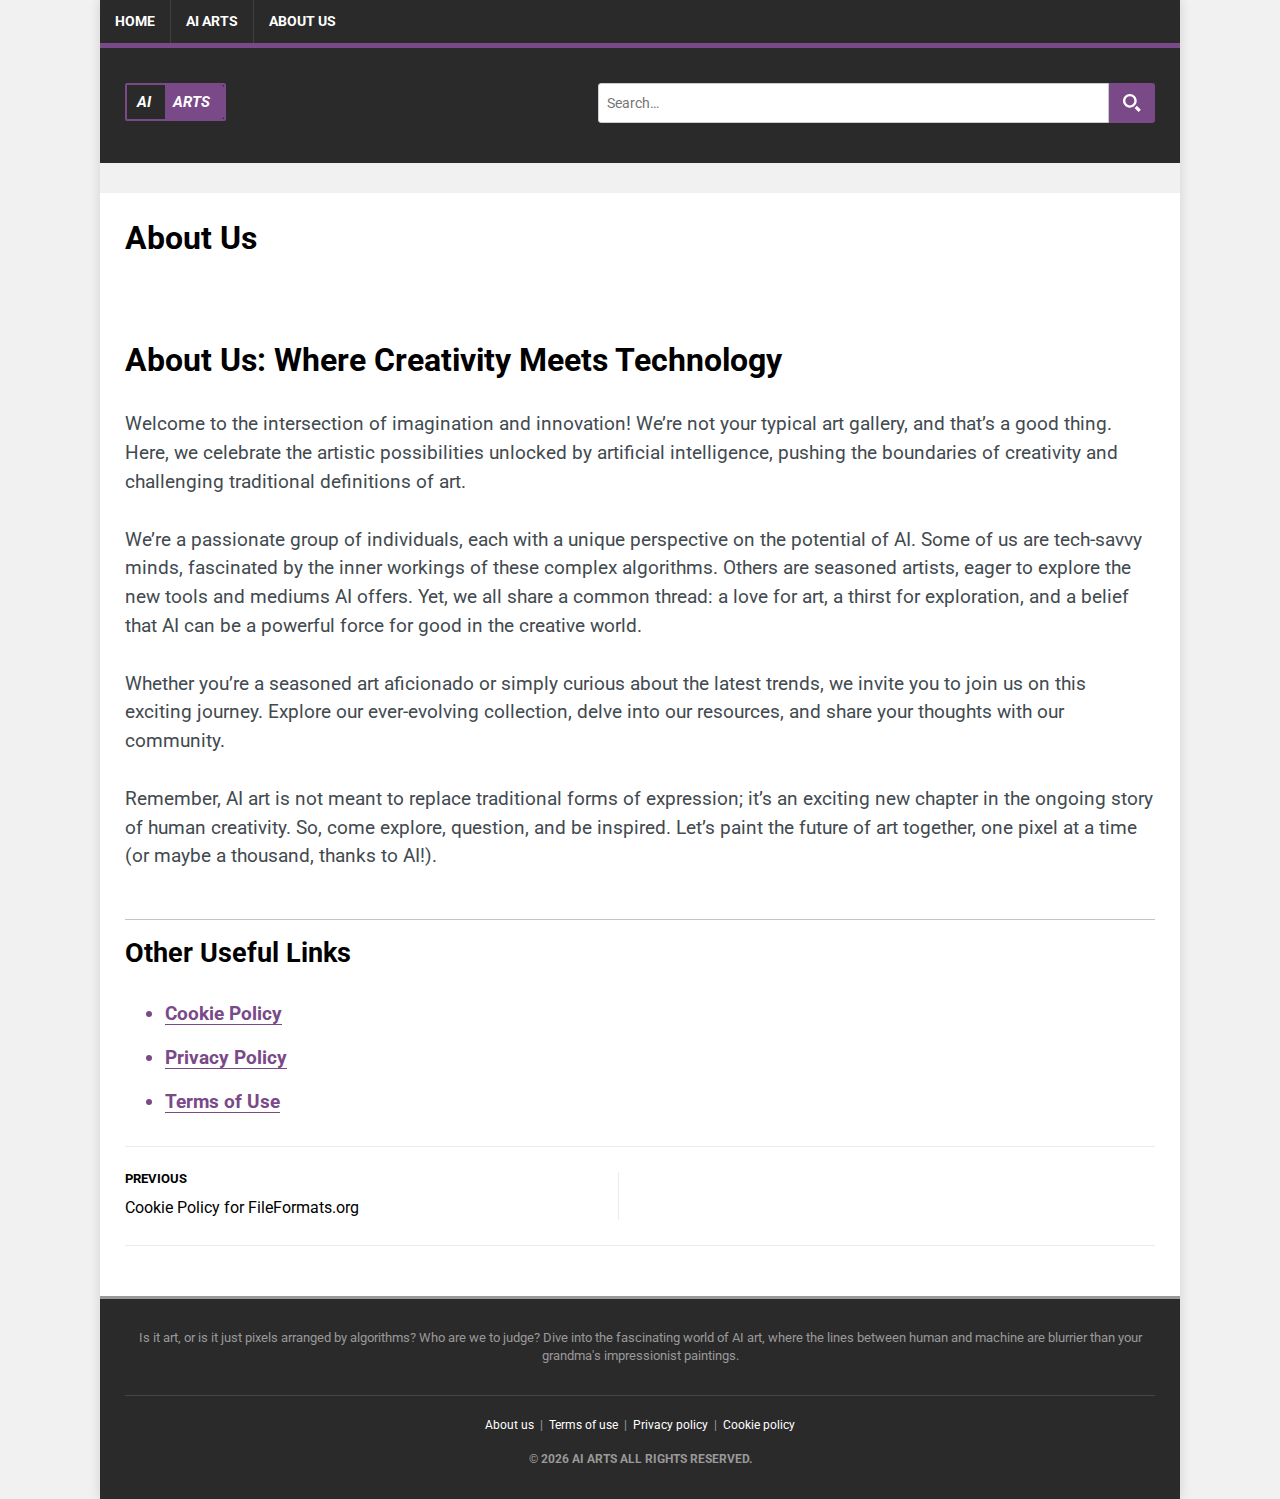
<file: institutional/about/index.html>
<!DOCTYPE html>
<html class="no-js" lang="en-US">
<head>
    <meta charset="UTF-8">
    <meta name="viewport" content="width=device-width, initial-scale=1">
    <meta http-equiv="X-UA-Compatible" content="IE=edge">
    <title>About Us - Definition from TechTerminologies</title>
    <script>(function(d,e){d[e]=d[e].replace("no-js","js");})(document.documentElement,"className");</script>

    <meta name="keywords" content="tech terms, tech jargons, tech definitions, computer terms, tech dictionary, computer dictionary, tech glossary, tech encyclopedia, information technology terms" />
    <meta itemprop="name" content="About Us"><meta itemprop="image" content="https://ai.techterminologies.com/img/default.jpg">

    
    <meta property="og:title" content="About Us" />
    <meta property="og:image" content="https://ai.techterminologies.com/img/default.jpg" />

    <meta property="og:type" content="article" />
    <meta property="og:url" content="https://ai.techterminologies.com/institutional/about/" /><meta property="article:section" content="institutional" /><meta property="og:site_name" content="AI Arts" />

    
    <meta name="twitter:card" value="summary">
    <meta name="twitter:title" content="About Us"/>
    <meta name=twitter:image content="https://ai.techterminologies.com/img/default.jpg" />

    
    <link rel="preconnect" href="https://fonts.gstatic.com" crossorigin>
    <link rel="dns-prefetch" href="//fonts.googleapis.com">
    <link rel="dns-prefetch" href="//fonts.gstatic.com"><link href="https://fonts.googleapis.com/css?family=Roboto:400,700&display=swap" rel="stylesheet">
    
    

    <link rel="stylesheet" href="/css/style.min.css">
    

    

    <link rel="apple-touch-icon" sizes="180x180" href="/apple-touch-icon.png">
    <link rel="icon" type="image/png" sizes="32x32" href="/favicon-32x32.png">
    <link rel="icon" type="image/png" sizes="16x16" href="/favicon-16x16.png">
    <link rel="manifest" href="/site.webmanifest">

    
    
    <script async src="https://www.googletagmanager.com/gtag/js?id=G-Z3REC24Q7R"></script>
    <script>
        window.dataLayer = window.dataLayer || [];
        function gtag(){dataLayer.push(arguments);}
        gtag('js', new Date());

        
        gtag('config', 'G-Z3REC24Q7R');
    </script>

    </head>
<body class="body">
    <div class="container container--outer">
        <header class="header">
    <div class="container header__container">
        
<nav class="menu">
    <button class="menu__btn" aria-haspopup="true" aria-expanded="false" tabindex="0">
        <span class="menu__btn-title" tabindex="-1">Menu</span>
    </button>
    <ul class="menu__list">
        <li class="menu__item">
            <a class="menu__link" href="/">
                
                <span class="menu__text">Home</span>
                
            </a>
        </li>
        <li class="menu__item">
            <a class="menu__link" href="/ai-arts/">
                
                <span class="menu__text">AI Arts</span>
                
            </a>
        </li>
        <li class="menu__item">
            <a class="menu__link" href="/institutional/about/">
                
                <span class="menu__text">About Us</span>
                
            </a>
        </li>
    </ul>
</nav>

        
    <div class="logo">
        <a class="logo__link" href="/" title="AI Arts" rel="home" title="Go back to homepage">
            

            <div class="logo__text">
                <div class="logo_left_text">AI</div>
                <div class="logo_right_text">ARTS</div>
            </div>
        </a>

        
        <div class="search-container">
            <div class="widget-search widget">
    <div class="widget-search__form">
        <input class="widget-search__field" type="search" placeholder="Search…" value="" name="q" aria-label="Search…" id="search-input">
        <a class="widget-search__button menu__item flex-center" id="search-button" title="Search…">
            <svg xmlns="http://www.w3.org/2000/svg" width="18" height="18" viewBox="0 0 24 24" fill="#ffffff"><path d="M9.145 18.29c-5.042 0-9.145-4.102-9.145-9.145s4.103-9.145 9.145-9.145 9.145 4.103 9.145 9.145-4.102 9.145-9.145 9.145zm0-15.167c-3.321 0-6.022 2.702-6.022 6.022s2.702 6.022 6.022 6.022 6.023-2.702 6.023-6.022-2.702-6.022-6.023-6.022zm9.263 12.443c-.817 1.176-1.852 2.188-3.046 2.981l5.452 5.453 3.014-3.013-5.42-5.421z"/></svg>
        </a>
    </div>
</div></div>
    </div>
    </div>
</header><div class="ad pv-15" align="center">
    <div class="ad-banner desktop">
        <script type="text/javascript">
            atOptions = {
                'key' : 'fab06ebf584985c1a89910fa5dcee476',
                'format' : 'iframe',
                'height' : 90,
                'width' : 728,
                'params' : {}
            };
            document.write('<scr' + 'ipt type="text/javascript" src="http' + (location.protocol === 'https:' ? 's' : '') + '://www.profitabledisplaynetwork.com/fab06ebf584985c1a89910fa5dcee476/invoke.js"></scr' + 'ipt>');
        </script>
    </div>

    <div class="ad-banner mobile">
        <script type="text/javascript">
            atOptions = {
                'key' : '49fa42920e68ca3ae5299ef8a5dde3ab',
                'format' : 'iframe',
                'height' : 50,
                'width' : 320,
                'params' : {}
            };
            document.write('<scr' + 'ipt type="text/javascript" src="http' + (location.protocol === 'https:' ? 's' : '') + '://www.profitabledisplaynetwork.com/49fa42920e68ca3ae5299ef8a5dde3ab/invoke.js"></scr' + 'ipt>');
        </script>
    </div>
</div>

        <div class="wrapper flex">
            <div class="primary">
            
<main class="main" role="main">
    

    <article class="post">
        <header class="post__header">
            <h1 class="post__title">About Us</h1><div class="ad pv-15" align="center">
    <div class="ad-banner">
        <script type="text/javascript">
            atOptions = {
                'key' : '1def9716f79b20d3a7e78d773365a0ae',
                'format' : 'iframe',
                'height' : 60,
                'width' : 468,
                'params' : {}
            };
            document.write('<scr' + 'ipt type="text/javascript" src="http' + (location.protocol === 'https:' ? 's' : '') + '://www.profitabledisplaynetwork.com/1def9716f79b20d3a7e78d773365a0ae/invoke.js"></scr' + 'ipt>');
        </script>
    </div>
</div>
        </header><div class="ad pv-15" align="center">
    <div class="ad-banner">
		<script async="async" data-cfasync="false" src="//pl19945681.profitablegatecpm.com/7d1298b0b8bc6d249e2c387760a7819a/invoke.js"></script>
		<div id="container-7d1298b0b8bc6d249e2c387760a7819a"></div>
	</div>
</div><div class="content post__content clearfix"><h1 id="about-us-where-creativity-meets-technology">About Us: Where Creativity Meets Technology</h1>
<p>Welcome to the intersection of imagination and innovation! We&rsquo;re not your typical art gallery, and that&rsquo;s a good thing. Here, we celebrate the artistic possibilities unlocked by artificial intelligence, pushing the boundaries of creativity and challenging traditional definitions of art.</p>
<p>We&rsquo;re a passionate group of individuals, each with a unique perspective on the potential of AI. Some of us are tech-savvy minds, fascinated by the inner workings of these complex algorithms. Others are seasoned artists, eager to explore the new tools and mediums AI offers. Yet, we all share a common thread: a love for art, a thirst for exploration, and a belief that AI can be a powerful force for good in the creative world.</p>
<p>Whether you&rsquo;re a seasoned art aficionado or simply curious about the latest trends, we invite you to join us on this exciting journey. Explore our ever-evolving collection, delve into our resources, and share your thoughts with our community.</p>
<p>Remember, AI art is not meant to replace traditional forms of expression; it&rsquo;s an exciting new chapter in the ongoing story of human creativity. So, come explore, question, and be inspired. Let&rsquo;s paint the future of art together, one pixel at a time (or maybe a thousand, thanks to AI!).</p>
<h2 id="other-useful-links">Other Useful Links</h2>
<ul>
<li><a href="/institutional/cookie-policy/">Cookie Policy</a></li>
<li><a href="/institutional/privacy-policy/">Privacy Policy</a></li>
<li><a href="/institutional/terms/">Terms of Use</a></li>
</ul>



        </div>
    </article>
</main>



<nav class="pager flex">
    <div class="pager__item pager__item--prev">
        <a class="pager__link" href="/institutional/cookie-policy/" rel="prev"><div class="pager__content">
                <span class="pager__subtitle">Previous</span>
                <p class="pager__title">Cookie Policy for FileFormats.org</p>
            </div>
        </a>
    </div>
</nav>

            </div>
            
        </div>

        <footer class="footer">
    <div class="container">
        
        <div class="footer__disclaimer">Is it art, or is it just pixels arranged by algorithms? Who are we to judge? Dive into the fascinating world of AI art, where the lines between human and machine are blurrier than your grandma's impressionist paintings.</div>



        <hr class="footer-hr">
        
<div class="footer__links">
    <a class="footer__link" href="/institutional/about/" target="_blank" rel="noopener">About us</a>&nbsp;&nbsp;|&nbsp;&nbsp;<a class="footer__link" href="/institutional/terms/" target="_blank" rel="noopener">Terms of use</a>&nbsp;&nbsp;|&nbsp;&nbsp;<a class="footer__link" href="/institutional/privacy-policy/" target="_blank" rel="noopener">Privacy policy</a>&nbsp;&nbsp;|&nbsp;&nbsp;<a class="footer__link" href="/institutional/cookie-policy/" target="_blank" rel="noopener">Cookie policy</a>
</div>

        <div class="footer__copyright">
            

            &copy; <script>document.write( (new Date()).getFullYear() )</script> AI Arts all rights reserved.
        </div>
    </div>
</footer>
    </div>
<script async defer src="/js/menu.js"></script>
<script src="/js/search.js"></script><script src="/js/vendor/jquery@3.x/jquery.min.js"></script>

<script src="/js/vendor/jquery.lazy@1.7.9/jquery.lazy.min.js"></script>
<script src="/js/vendor/jquery.lazy@1.7.9/jquery.lazy.youtube.min.js"></script>
<script src="/js/vendor/jquery.lazy@1.7.9/jquery.lazy.picture.min.js"></script>
<script src="/js/app.js"></script></body>
</html>
</file>
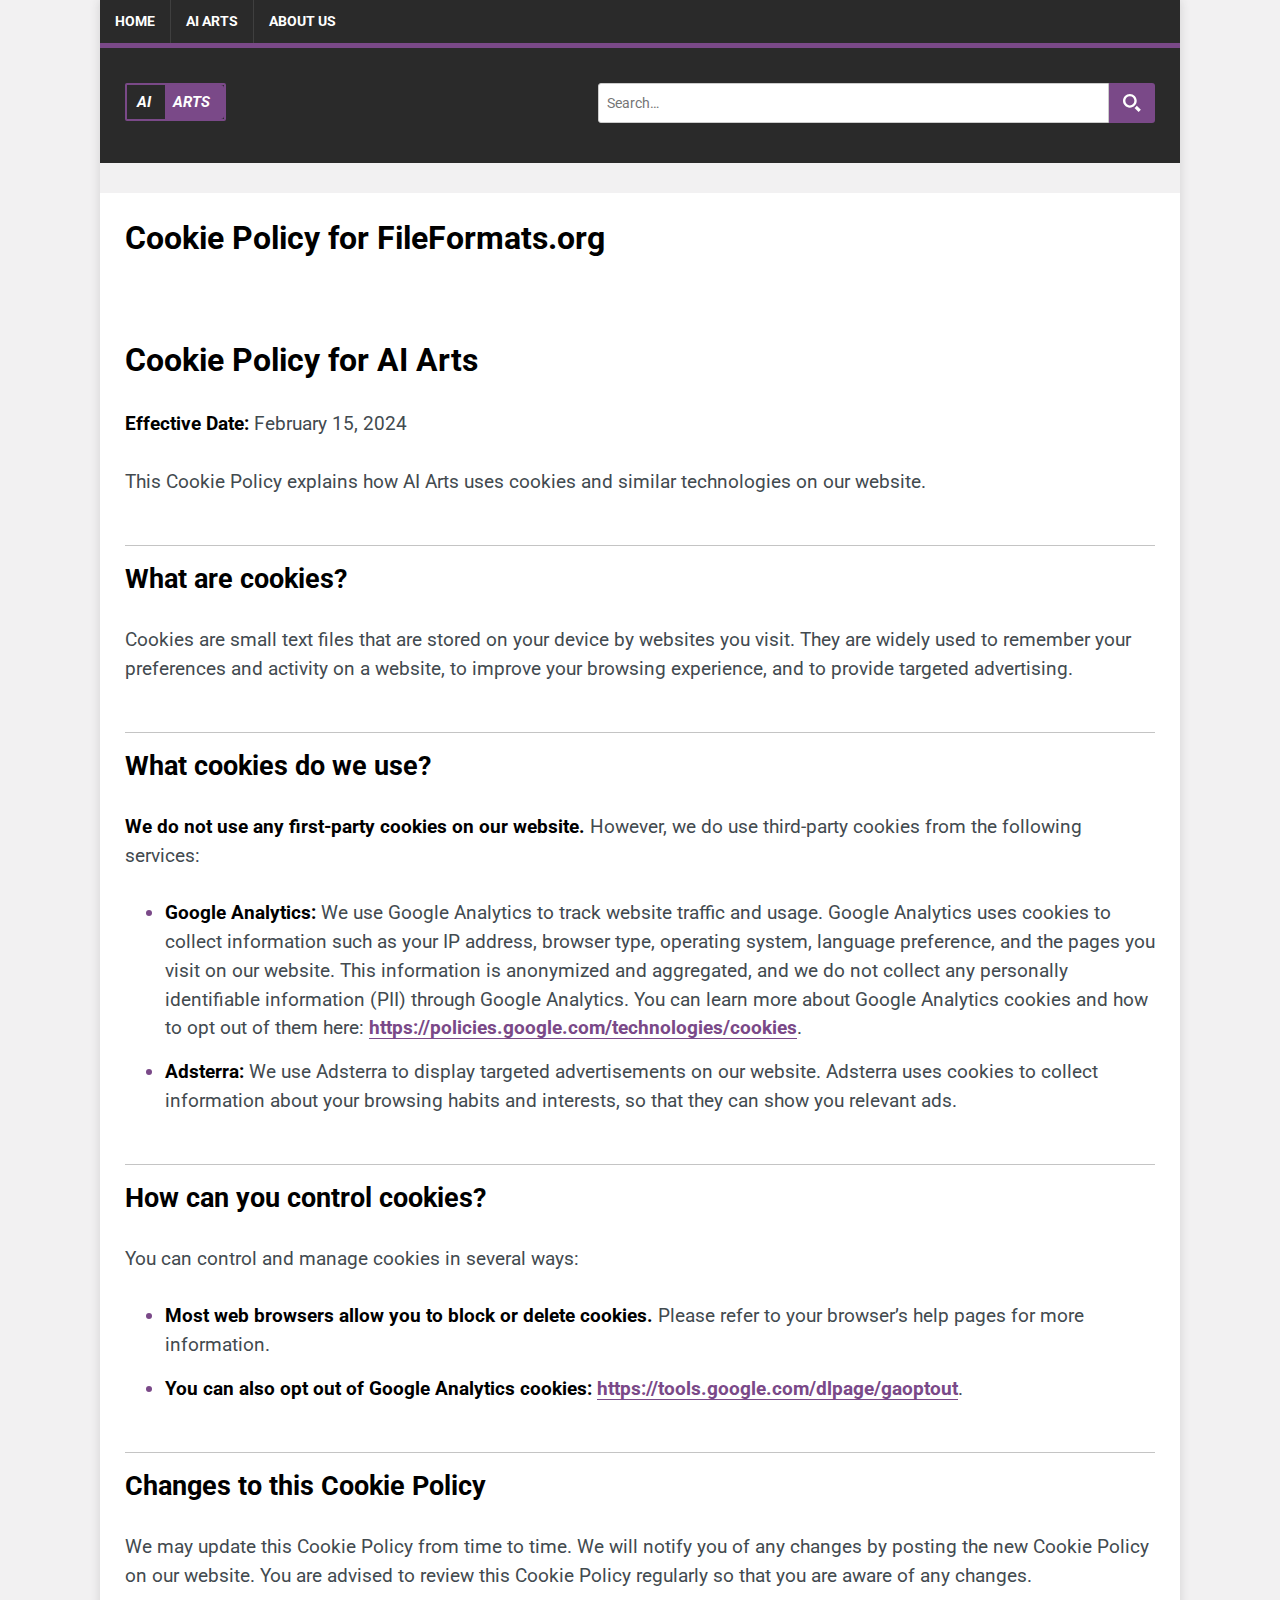
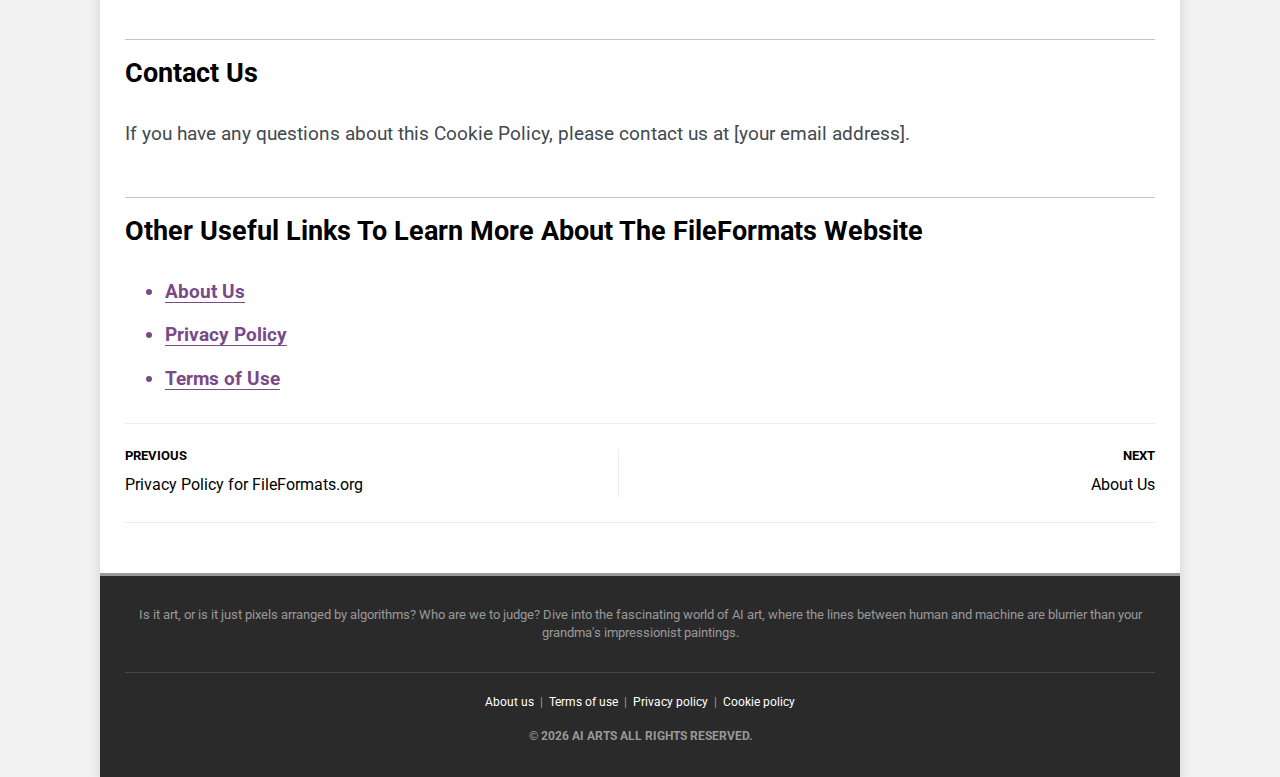
<file: institutional/cookie-policy/index.html>
<!DOCTYPE html>
<html class="no-js" lang="en-US">
<head>
    <meta charset="UTF-8">
    <meta name="viewport" content="width=device-width, initial-scale=1">
    <meta http-equiv="X-UA-Compatible" content="IE=edge">
    <title>Cookie Policy for FileFormats.org - Definition from TechTerminologies</title>
    <script>(function(d,e){d[e]=d[e].replace("no-js","js");})(document.documentElement,"className");</script>

    <meta name="keywords" content="tech terms, tech jargons, tech definitions, computer terms, tech dictionary, computer dictionary, tech glossary, tech encyclopedia, information technology terms" />
    <meta itemprop="name" content="Cookie Policy for FileFormats.org"><meta itemprop="image" content="https://ai.techterminologies.com/img/default.jpg">

    
    <meta property="og:title" content="Cookie Policy for FileFormats.org" />
    <meta property="og:image" content="https://ai.techterminologies.com/img/default.jpg" />

    <meta property="og:type" content="article" />
    <meta property="og:url" content="https://ai.techterminologies.com/institutional/cookie-policy/" /><meta property="article:section" content="institutional" /><meta property="og:site_name" content="AI Arts" />

    
    <meta name="twitter:card" value="summary">
    <meta name="twitter:title" content="Cookie Policy for FileFormats.org"/>
    <meta name=twitter:image content="https://ai.techterminologies.com/img/default.jpg" />

    
    <link rel="preconnect" href="https://fonts.gstatic.com" crossorigin>
    <link rel="dns-prefetch" href="//fonts.googleapis.com">
    <link rel="dns-prefetch" href="//fonts.gstatic.com"><link href="https://fonts.googleapis.com/css?family=Roboto:400,700&display=swap" rel="stylesheet">
    
    

    <link rel="stylesheet" href="/css/style.min.css">
    

    

    <link rel="apple-touch-icon" sizes="180x180" href="/apple-touch-icon.png">
    <link rel="icon" type="image/png" sizes="32x32" href="/favicon-32x32.png">
    <link rel="icon" type="image/png" sizes="16x16" href="/favicon-16x16.png">
    <link rel="manifest" href="/site.webmanifest">

    
    
    <script async src="https://www.googletagmanager.com/gtag/js?id=G-Z3REC24Q7R"></script>
    <script>
        window.dataLayer = window.dataLayer || [];
        function gtag(){dataLayer.push(arguments);}
        gtag('js', new Date());

        
        gtag('config', 'G-Z3REC24Q7R');
    </script>

    </head>
<body class="body">
    <div class="container container--outer">
        <header class="header">
    <div class="container header__container">
        
<nav class="menu">
    <button class="menu__btn" aria-haspopup="true" aria-expanded="false" tabindex="0">
        <span class="menu__btn-title" tabindex="-1">Menu</span>
    </button>
    <ul class="menu__list">
        <li class="menu__item">
            <a class="menu__link" href="/">
                
                <span class="menu__text">Home</span>
                
            </a>
        </li>
        <li class="menu__item">
            <a class="menu__link" href="/ai-arts/">
                
                <span class="menu__text">AI Arts</span>
                
            </a>
        </li>
        <li class="menu__item">
            <a class="menu__link" href="/institutional/about/">
                
                <span class="menu__text">About Us</span>
                
            </a>
        </li>
    </ul>
</nav>

        
    <div class="logo">
        <a class="logo__link" href="/" title="AI Arts" rel="home" title="Go back to homepage">
            

            <div class="logo__text">
                <div class="logo_left_text">AI</div>
                <div class="logo_right_text">ARTS</div>
            </div>
        </a>

        
        <div class="search-container">
            <div class="widget-search widget">
    <div class="widget-search__form">
        <input class="widget-search__field" type="search" placeholder="Search…" value="" name="q" aria-label="Search…" id="search-input">
        <a class="widget-search__button menu__item flex-center" id="search-button" title="Search…">
            <svg xmlns="http://www.w3.org/2000/svg" width="18" height="18" viewBox="0 0 24 24" fill="#ffffff"><path d="M9.145 18.29c-5.042 0-9.145-4.102-9.145-9.145s4.103-9.145 9.145-9.145 9.145 4.103 9.145 9.145-4.102 9.145-9.145 9.145zm0-15.167c-3.321 0-6.022 2.702-6.022 6.022s2.702 6.022 6.022 6.022 6.023-2.702 6.023-6.022-2.702-6.022-6.023-6.022zm9.263 12.443c-.817 1.176-1.852 2.188-3.046 2.981l5.452 5.453 3.014-3.013-5.42-5.421z"/></svg>
        </a>
    </div>
</div></div>
    </div>
    </div>
</header><div class="ad pv-15" align="center">
    <div class="ad-banner desktop">
        <script type="text/javascript">
            atOptions = {
                'key' : 'fab06ebf584985c1a89910fa5dcee476',
                'format' : 'iframe',
                'height' : 90,
                'width' : 728,
                'params' : {}
            };
            document.write('<scr' + 'ipt type="text/javascript" src="http' + (location.protocol === 'https:' ? 's' : '') + '://www.profitabledisplaynetwork.com/fab06ebf584985c1a89910fa5dcee476/invoke.js"></scr' + 'ipt>');
        </script>
    </div>

    <div class="ad-banner mobile">
        <script type="text/javascript">
            atOptions = {
                'key' : '49fa42920e68ca3ae5299ef8a5dde3ab',
                'format' : 'iframe',
                'height' : 50,
                'width' : 320,
                'params' : {}
            };
            document.write('<scr' + 'ipt type="text/javascript" src="http' + (location.protocol === 'https:' ? 's' : '') + '://www.profitabledisplaynetwork.com/49fa42920e68ca3ae5299ef8a5dde3ab/invoke.js"></scr' + 'ipt>');
        </script>
    </div>
</div>

        <div class="wrapper flex">
            <div class="primary">
            
<main class="main" role="main">
    

    <article class="post">
        <header class="post__header">
            <h1 class="post__title">Cookie Policy for FileFormats.org</h1><div class="ad pv-15" align="center">
    <div class="ad-banner">
        <script type="text/javascript">
            atOptions = {
                'key' : '1def9716f79b20d3a7e78d773365a0ae',
                'format' : 'iframe',
                'height' : 60,
                'width' : 468,
                'params' : {}
            };
            document.write('<scr' + 'ipt type="text/javascript" src="http' + (location.protocol === 'https:' ? 's' : '') + '://www.profitabledisplaynetwork.com/1def9716f79b20d3a7e78d773365a0ae/invoke.js"></scr' + 'ipt>');
        </script>
    </div>
</div>
        </header><div class="ad pv-15" align="center">
    <div class="ad-banner">
		<script async="async" data-cfasync="false" src="//pl19945681.profitablegatecpm.com/7d1298b0b8bc6d249e2c387760a7819a/invoke.js"></script>
		<div id="container-7d1298b0b8bc6d249e2c387760a7819a"></div>
	</div>
</div><div class="content post__content clearfix"><h1 id="cookie-policy-for-ai-arts">Cookie Policy for AI Arts</h1>
<p><strong>Effective Date:</strong> February 15, 2024</p>
<p>This Cookie Policy explains how AI Arts uses cookies and similar technologies on our website.</p>
<h2 id="what-are-cookies">What are cookies?</h2>
<p>Cookies are small text files that are stored on your device by websites you visit. They are widely used to remember your preferences and activity on a website, to improve your browsing experience, and to provide targeted advertising.</p>
<h2 id="what-cookies-do-we-use">What cookies do we use?</h2>
<p><strong>We do not use any first-party cookies on our website.</strong> However, we do use third-party cookies from the following services:</p>
<ul>
<li><strong>Google Analytics:</strong> We use Google Analytics to track website traffic and usage. Google Analytics uses cookies to collect information such as your IP address, browser type, operating system, language preference, and the pages you visit on our website. This information is anonymized and aggregated, and we do not collect any personally identifiable information (PII) through Google Analytics. You can learn more about Google Analytics cookies and how to opt out of them here: <a href="https://policies.google.com/technologies/cookies" target="_blank" rel="noopener noreferrer">https://policies.google.com/technologies/cookies</a>.</li>
<li><strong>Adsterra:</strong> We use Adsterra to display targeted advertisements on our website. Adsterra uses cookies to collect information about your browsing habits and interests, so that they can show you relevant ads.</li>
</ul>
<h2 id="how-can-you-control-cookies">How can you control cookies?</h2>
<p>You can control and manage cookies in several ways:</p>
<ul>
<li><strong>Most web browsers allow you to block or delete cookies.</strong> Please refer to your browser&rsquo;s help pages for more information.</li>
<li><strong>You can also opt out of Google Analytics cookies:</strong> <a href="https://tools.google.com/dlpage/gaoptout" target="_blank" rel="noopener noreferrer">https://tools.google.com/dlpage/gaoptout</a>.</li>
</ul>
<h2 id="changes-to-this-cookie-policy">Changes to this Cookie Policy</h2>
<p>We may update this Cookie Policy from time to time. We will notify you of any changes by posting the new Cookie Policy on our website. You are advised to review this Cookie Policy regularly so that you are aware of any changes.</p>
<h2 id="contact-us">Contact Us</h2>
<p>If you have any questions about this Cookie Policy, please contact us at [your email address].</p>
<h2 id="other-useful-links-to-learn-more-about-the-fileformats-website">Other Useful Links To Learn More About The FileFormats Website</h2>
<ul>
<li><a href="/institutional/about/">About Us</a></li>
<li><a href="/institutional/privacy-policy/">Privacy Policy</a></li>
<li><a href="/institutional/terms/">Terms of Use</a></li>
</ul>



        </div>
    </article>
</main>



<nav class="pager flex">
    <div class="pager__item pager__item--prev">
        <a class="pager__link" href="/institutional/privacy-policy/" rel="prev"><div class="pager__content">
                <span class="pager__subtitle">Previous</span>
                <p class="pager__title">Privacy Policy for FileFormats.org</p>
            </div>
        </a>
    </div>
    <div class="pager__item pager__item--next">
        <a class="pager__link" href="/institutional/about/" rel="next">
            <div class="pager__content">
                <span class="pager__subtitle">Next</span>
                <p class="pager__title">About Us</p>
            </div></a>
    </div>
</nav>

            </div>
            
        </div>

        <footer class="footer">
    <div class="container">
        
        <div class="footer__disclaimer">Is it art, or is it just pixels arranged by algorithms? Who are we to judge? Dive into the fascinating world of AI art, where the lines between human and machine are blurrier than your grandma's impressionist paintings.</div>



        <hr class="footer-hr">
        
<div class="footer__links">
    <a class="footer__link" href="/institutional/about/" target="_blank" rel="noopener">About us</a>&nbsp;&nbsp;|&nbsp;&nbsp;<a class="footer__link" href="/institutional/terms/" target="_blank" rel="noopener">Terms of use</a>&nbsp;&nbsp;|&nbsp;&nbsp;<a class="footer__link" href="/institutional/privacy-policy/" target="_blank" rel="noopener">Privacy policy</a>&nbsp;&nbsp;|&nbsp;&nbsp;<a class="footer__link" href="/institutional/cookie-policy/" target="_blank" rel="noopener">Cookie policy</a>
</div>

        <div class="footer__copyright">
            

            &copy; <script>document.write( (new Date()).getFullYear() )</script> AI Arts all rights reserved.
        </div>
    </div>
</footer>
    </div>
<script async defer src="/js/menu.js"></script>
<script src="/js/search.js"></script><script src="/js/vendor/jquery@3.x/jquery.min.js"></script>

<script src="/js/vendor/jquery.lazy@1.7.9/jquery.lazy.min.js"></script>
<script src="/js/vendor/jquery.lazy@1.7.9/jquery.lazy.youtube.min.js"></script>
<script src="/js/vendor/jquery.lazy@1.7.9/jquery.lazy.picture.min.js"></script>
<script src="/js/app.js"></script></body>
</html>
</file>
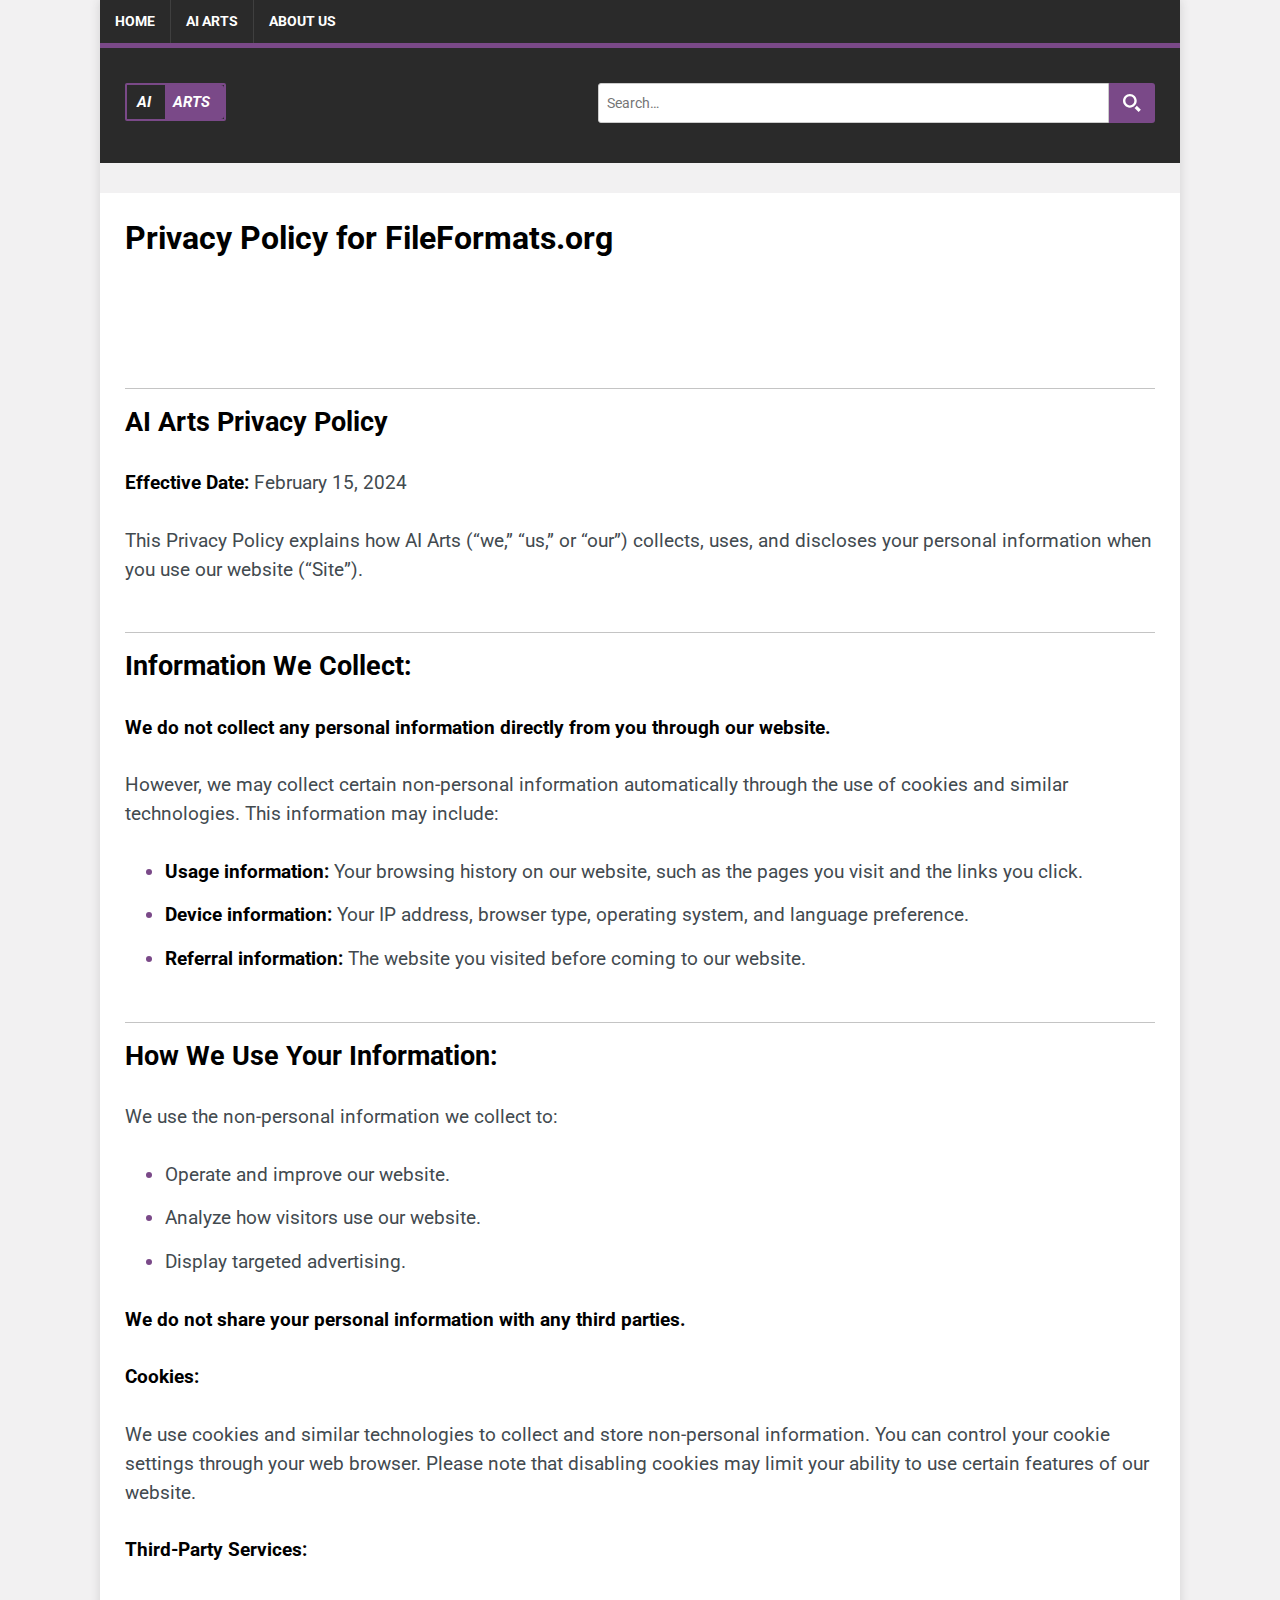
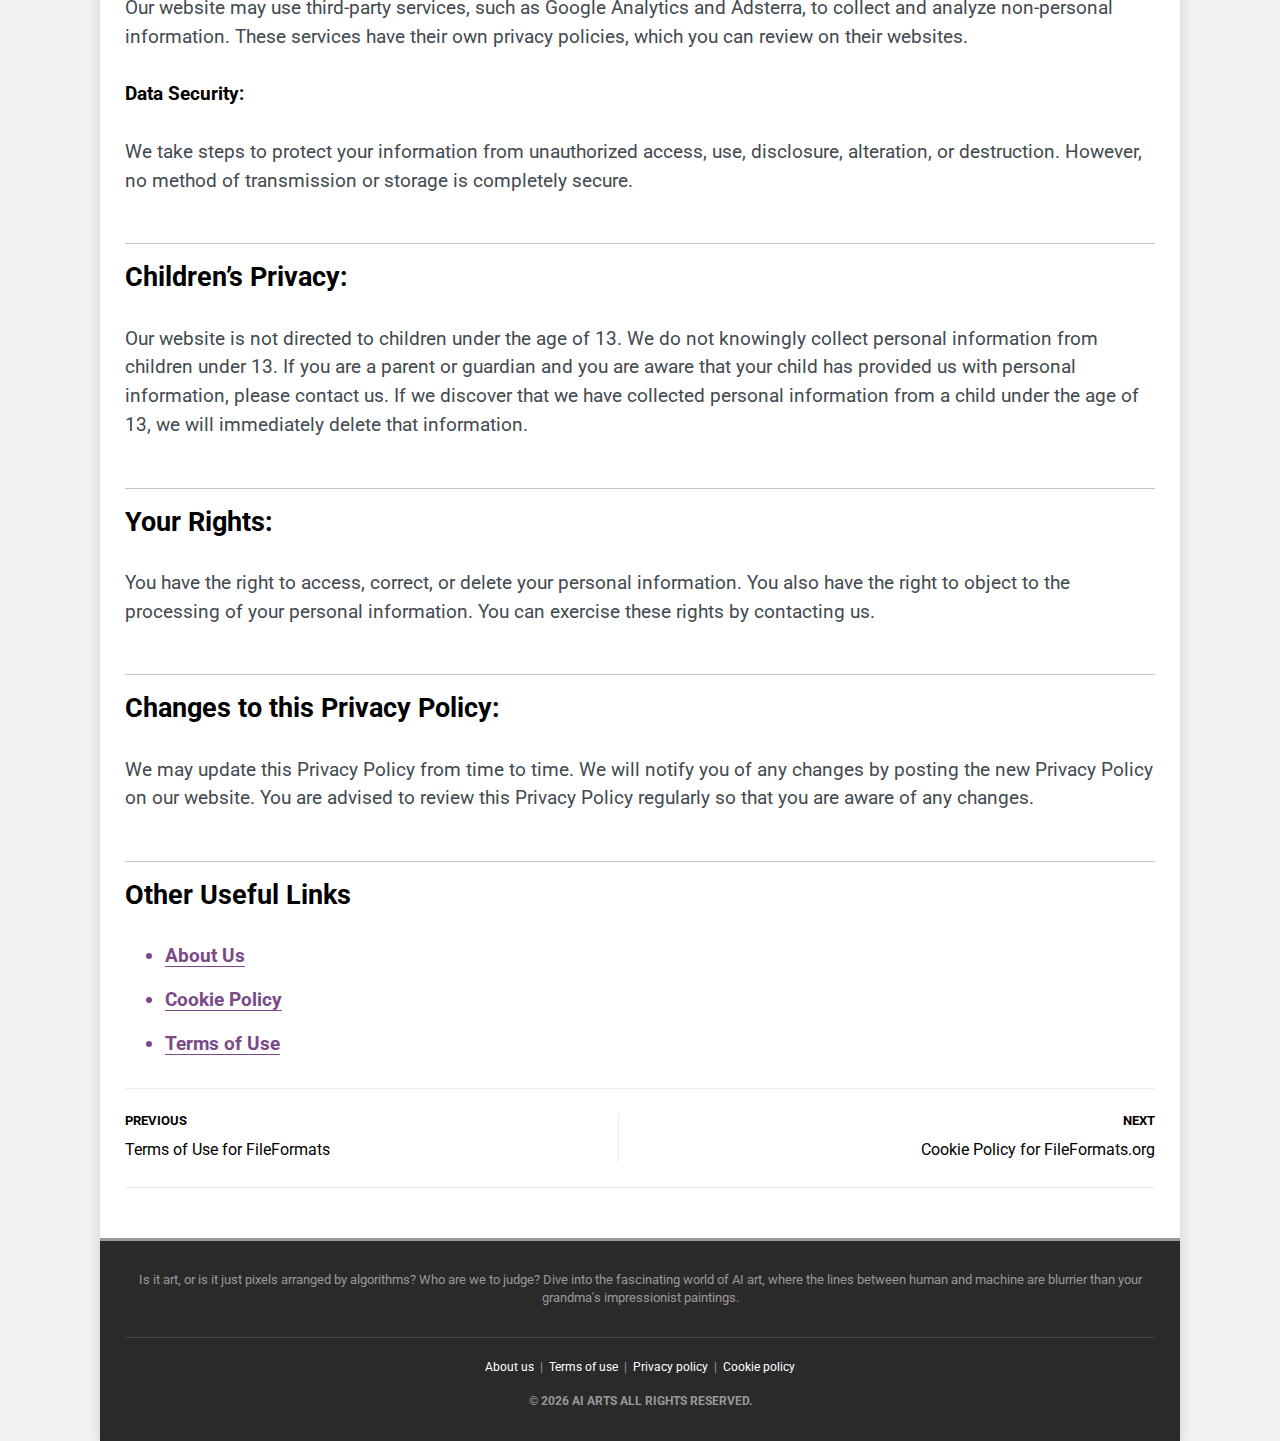
<file: institutional/privacy-policy/index.html>
<!DOCTYPE html>
<html class="no-js" lang="en-US">
<head>
    <meta charset="UTF-8">
    <meta name="viewport" content="width=device-width, initial-scale=1">
    <meta http-equiv="X-UA-Compatible" content="IE=edge">
    <title>Privacy Policy for FileFormats.org - Definition from TechTerminologies</title>
    <script>(function(d,e){d[e]=d[e].replace("no-js","js");})(document.documentElement,"className");</script>

    <meta name="keywords" content="tech terms, tech jargons, tech definitions, computer terms, tech dictionary, computer dictionary, tech glossary, tech encyclopedia, information technology terms" />
    <meta itemprop="name" content="Privacy Policy for FileFormats.org"><meta itemprop="image" content="https://ai.techterminologies.com/img/default.jpg">

    
    <meta property="og:title" content="Privacy Policy for FileFormats.org" />
    <meta property="og:image" content="https://ai.techterminologies.com/img/default.jpg" />

    <meta property="og:type" content="article" />
    <meta property="og:url" content="https://ai.techterminologies.com/institutional/privacy-policy/" /><meta property="article:section" content="institutional" /><meta property="og:site_name" content="AI Arts" />

    
    <meta name="twitter:card" value="summary">
    <meta name="twitter:title" content="Privacy Policy for FileFormats.org"/>
    <meta name=twitter:image content="https://ai.techterminologies.com/img/default.jpg" />

    
    <link rel="preconnect" href="https://fonts.gstatic.com" crossorigin>
    <link rel="dns-prefetch" href="//fonts.googleapis.com">
    <link rel="dns-prefetch" href="//fonts.gstatic.com"><link href="https://fonts.googleapis.com/css?family=Roboto:400,700&display=swap" rel="stylesheet">
    
    

    <link rel="stylesheet" href="/css/style.min.css">
    

    

    <link rel="apple-touch-icon" sizes="180x180" href="/apple-touch-icon.png">
    <link rel="icon" type="image/png" sizes="32x32" href="/favicon-32x32.png">
    <link rel="icon" type="image/png" sizes="16x16" href="/favicon-16x16.png">
    <link rel="manifest" href="/site.webmanifest">

    
    
    <script async src="https://www.googletagmanager.com/gtag/js?id=G-Z3REC24Q7R"></script>
    <script>
        window.dataLayer = window.dataLayer || [];
        function gtag(){dataLayer.push(arguments);}
        gtag('js', new Date());

        
        gtag('config', 'G-Z3REC24Q7R');
    </script>

    </head>
<body class="body">
    <div class="container container--outer">
        <header class="header">
    <div class="container header__container">
        
<nav class="menu">
    <button class="menu__btn" aria-haspopup="true" aria-expanded="false" tabindex="0">
        <span class="menu__btn-title" tabindex="-1">Menu</span>
    </button>
    <ul class="menu__list">
        <li class="menu__item">
            <a class="menu__link" href="/">
                
                <span class="menu__text">Home</span>
                
            </a>
        </li>
        <li class="menu__item">
            <a class="menu__link" href="/ai-arts/">
                
                <span class="menu__text">AI Arts</span>
                
            </a>
        </li>
        <li class="menu__item">
            <a class="menu__link" href="/institutional/about/">
                
                <span class="menu__text">About Us</span>
                
            </a>
        </li>
    </ul>
</nav>

        
    <div class="logo">
        <a class="logo__link" href="/" title="AI Arts" rel="home" title="Go back to homepage">
            

            <div class="logo__text">
                <div class="logo_left_text">AI</div>
                <div class="logo_right_text">ARTS</div>
            </div>
        </a>

        
        <div class="search-container">
            <div class="widget-search widget">
    <div class="widget-search__form">
        <input class="widget-search__field" type="search" placeholder="Search…" value="" name="q" aria-label="Search…" id="search-input">
        <a class="widget-search__button menu__item flex-center" id="search-button" title="Search…">
            <svg xmlns="http://www.w3.org/2000/svg" width="18" height="18" viewBox="0 0 24 24" fill="#ffffff"><path d="M9.145 18.29c-5.042 0-9.145-4.102-9.145-9.145s4.103-9.145 9.145-9.145 9.145 4.103 9.145 9.145-4.102 9.145-9.145 9.145zm0-15.167c-3.321 0-6.022 2.702-6.022 6.022s2.702 6.022 6.022 6.022 6.023-2.702 6.023-6.022-2.702-6.022-6.023-6.022zm9.263 12.443c-.817 1.176-1.852 2.188-3.046 2.981l5.452 5.453 3.014-3.013-5.42-5.421z"/></svg>
        </a>
    </div>
</div></div>
    </div>
    </div>
</header><div class="ad pv-15" align="center">
    <div class="ad-banner desktop">
        <script type="text/javascript">
            atOptions = {
                'key' : 'fab06ebf584985c1a89910fa5dcee476',
                'format' : 'iframe',
                'height' : 90,
                'width' : 728,
                'params' : {}
            };
            document.write('<scr' + 'ipt type="text/javascript" src="http' + (location.protocol === 'https:' ? 's' : '') + '://www.profitabledisplaynetwork.com/fab06ebf584985c1a89910fa5dcee476/invoke.js"></scr' + 'ipt>');
        </script>
    </div>

    <div class="ad-banner mobile">
        <script type="text/javascript">
            atOptions = {
                'key' : '49fa42920e68ca3ae5299ef8a5dde3ab',
                'format' : 'iframe',
                'height' : 50,
                'width' : 320,
                'params' : {}
            };
            document.write('<scr' + 'ipt type="text/javascript" src="http' + (location.protocol === 'https:' ? 's' : '') + '://www.profitabledisplaynetwork.com/49fa42920e68ca3ae5299ef8a5dde3ab/invoke.js"></scr' + 'ipt>');
        </script>
    </div>
</div>

        <div class="wrapper flex">
            <div class="primary">
            
<main class="main" role="main">
    

    <article class="post">
        <header class="post__header">
            <h1 class="post__title">Privacy Policy for FileFormats.org</h1><div class="ad pv-15" align="center">
    <div class="ad-banner">
        <script type="text/javascript">
            atOptions = {
                'key' : '1def9716f79b20d3a7e78d773365a0ae',
                'format' : 'iframe',
                'height' : 60,
                'width' : 468,
                'params' : {}
            };
            document.write('<scr' + 'ipt type="text/javascript" src="http' + (location.protocol === 'https:' ? 's' : '') + '://www.profitabledisplaynetwork.com/1def9716f79b20d3a7e78d773365a0ae/invoke.js"></scr' + 'ipt>');
        </script>
    </div>
</div>
        </header><div class="ad pv-15" align="center">
    <div class="ad-banner">
		<script async="async" data-cfasync="false" src="//pl19945681.profitablegatecpm.com/7d1298b0b8bc6d249e2c387760a7819a/invoke.js"></script>
		<div id="container-7d1298b0b8bc6d249e2c387760a7819a"></div>
	</div>
</div><div class="content post__content clearfix"><h2 id="ai-arts-privacy-policy">AI Arts Privacy Policy</h2>
<p><strong>Effective Date:</strong> February 15, 2024</p>
<p>This Privacy Policy explains how AI Arts (&ldquo;we,&rdquo; &ldquo;us,&rdquo; or &ldquo;our&rdquo;) collects, uses, and discloses your personal information when you use our website (&ldquo;Site&rdquo;).</p>
<h2 id="information-we-collect">Information We Collect:</h2>
<p><strong>We do not collect any personal information directly from you through our website.</strong></p>
<p>However, we may collect certain non-personal information automatically through the use of cookies and similar technologies. This information may include:</p>
<ul>
<li><strong>Usage information:</strong> Your browsing history on our website, such as the pages you visit and the links you click.</li>
<li><strong>Device information:</strong> Your IP address, browser type, operating system, and language preference.</li>
<li><strong>Referral information:</strong> The website you visited before coming to our website.</li>
</ul>
<h2 id="how-we-use-your-information">How We Use Your Information:</h2>
<p>We use the non-personal information we collect to:</p>
<ul>
<li>Operate and improve our website.</li>
<li>Analyze how visitors use our website.</li>
<li>Display targeted advertising.</li>
</ul>
<p><strong>We do not share your personal information with any third parties.</strong></p>
<p><strong>Cookies:</strong></p>
<p>We use cookies and similar technologies to collect and store non-personal information. You can control your cookie settings through your web browser. Please note that disabling cookies may limit your ability to use certain features of our website.</p>
<p><strong>Third-Party Services:</strong></p>
<p>Our website may use third-party services, such as Google Analytics and Adsterra, to collect and analyze non-personal information. These services have their own privacy policies, which you can review on their websites.</p>
<p><strong>Data Security:</strong></p>
<p>We take steps to protect your information from unauthorized access, use, disclosure, alteration, or destruction. However, no method of transmission or storage is completely secure.</p>
<h2 id="childrens-privacy">Children&rsquo;s Privacy:</h2>
<p>Our website is not directed to children under the age of 13. We do not knowingly collect personal information from children under 13. If you are a parent or guardian and you are aware that your child has provided us with personal information, please contact us. If we discover that we have collected personal information from a child under the age of 13, we will immediately delete that information.</p>
<h2 id="your-rights">Your Rights:</h2>
<p>You have the right to access, correct, or delete your personal information. You also have the right to object to the processing of your personal information. You can exercise these rights by contacting us.</p>
<h2 id="changes-to-this-privacy-policy">Changes to this Privacy Policy:</h2>
<p>We may update this Privacy Policy from time to time. We will notify you of any changes by posting the new Privacy Policy on our website. You are advised to review this Privacy Policy regularly so that you are aware of any changes.</p>
<h2 id="other-useful-links">Other Useful Links</h2>
<ul>
<li><a href="/institutional/about/">About Us</a></li>
<li><a href="/institutional/cookie-policy/">Cookie Policy</a></li>
<li><a href="/institutional/terms/">Terms of Use</a></li>
</ul>



        </div>
    </article>
</main>



<nav class="pager flex">
    <div class="pager__item pager__item--prev">
        <a class="pager__link" href="/institutional/terms/" rel="prev"><div class="pager__content">
                <span class="pager__subtitle">Previous</span>
                <p class="pager__title">Terms of Use for FileFormats</p>
            </div>
        </a>
    </div>
    <div class="pager__item pager__item--next">
        <a class="pager__link" href="/institutional/cookie-policy/" rel="next">
            <div class="pager__content">
                <span class="pager__subtitle">Next</span>
                <p class="pager__title">Cookie Policy for FileFormats.org</p>
            </div></a>
    </div>
</nav>

            </div>
            
        </div>

        <footer class="footer">
    <div class="container">
        
        <div class="footer__disclaimer">Is it art, or is it just pixels arranged by algorithms? Who are we to judge? Dive into the fascinating world of AI art, where the lines between human and machine are blurrier than your grandma's impressionist paintings.</div>



        <hr class="footer-hr">
        
<div class="footer__links">
    <a class="footer__link" href="/institutional/about/" target="_blank" rel="noopener">About us</a>&nbsp;&nbsp;|&nbsp;&nbsp;<a class="footer__link" href="/institutional/terms/" target="_blank" rel="noopener">Terms of use</a>&nbsp;&nbsp;|&nbsp;&nbsp;<a class="footer__link" href="/institutional/privacy-policy/" target="_blank" rel="noopener">Privacy policy</a>&nbsp;&nbsp;|&nbsp;&nbsp;<a class="footer__link" href="/institutional/cookie-policy/" target="_blank" rel="noopener">Cookie policy</a>
</div>

        <div class="footer__copyright">
            

            &copy; <script>document.write( (new Date()).getFullYear() )</script> AI Arts all rights reserved.
        </div>
    </div>
</footer>
    </div>
<script async defer src="/js/menu.js"></script>
<script src="/js/search.js"></script><script src="/js/vendor/jquery@3.x/jquery.min.js"></script>

<script src="/js/vendor/jquery.lazy@1.7.9/jquery.lazy.min.js"></script>
<script src="/js/vendor/jquery.lazy@1.7.9/jquery.lazy.youtube.min.js"></script>
<script src="/js/vendor/jquery.lazy@1.7.9/jquery.lazy.picture.min.js"></script>
<script src="/js/app.js"></script></body>
</html>
</file>
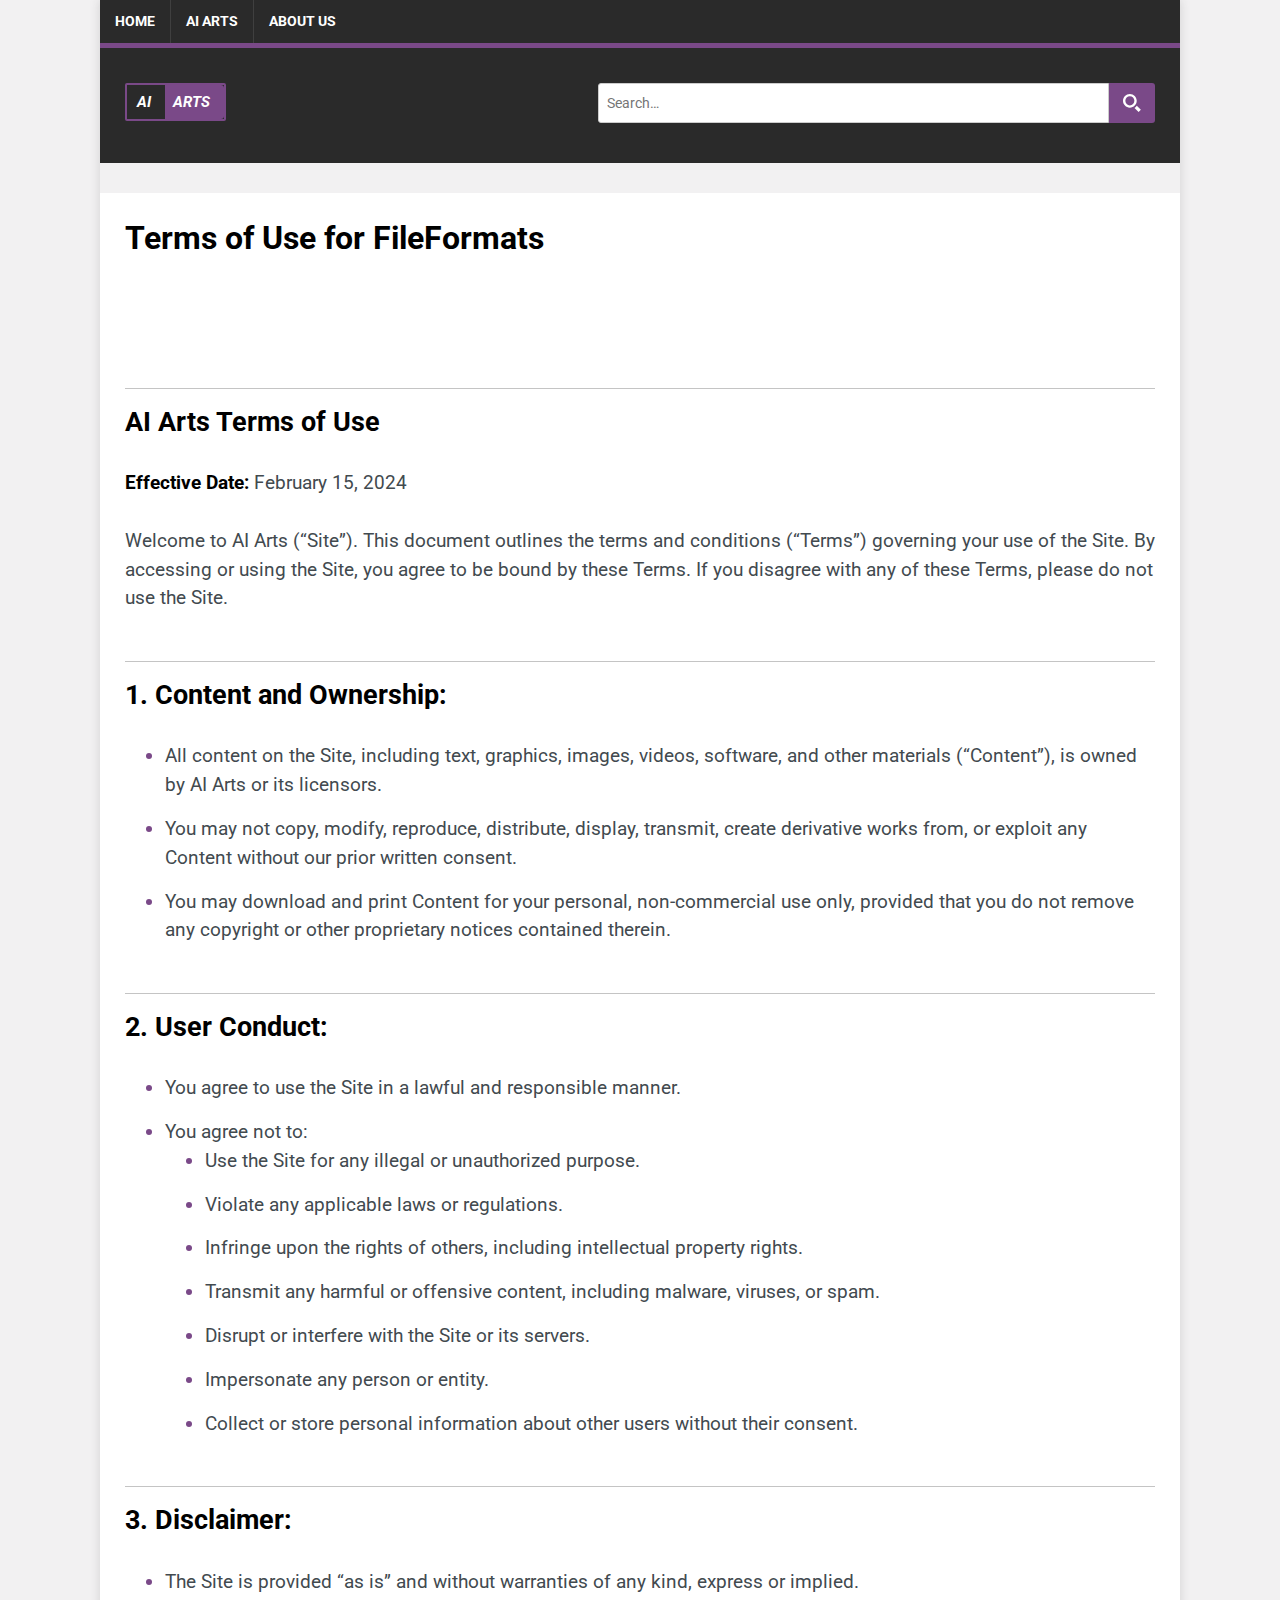
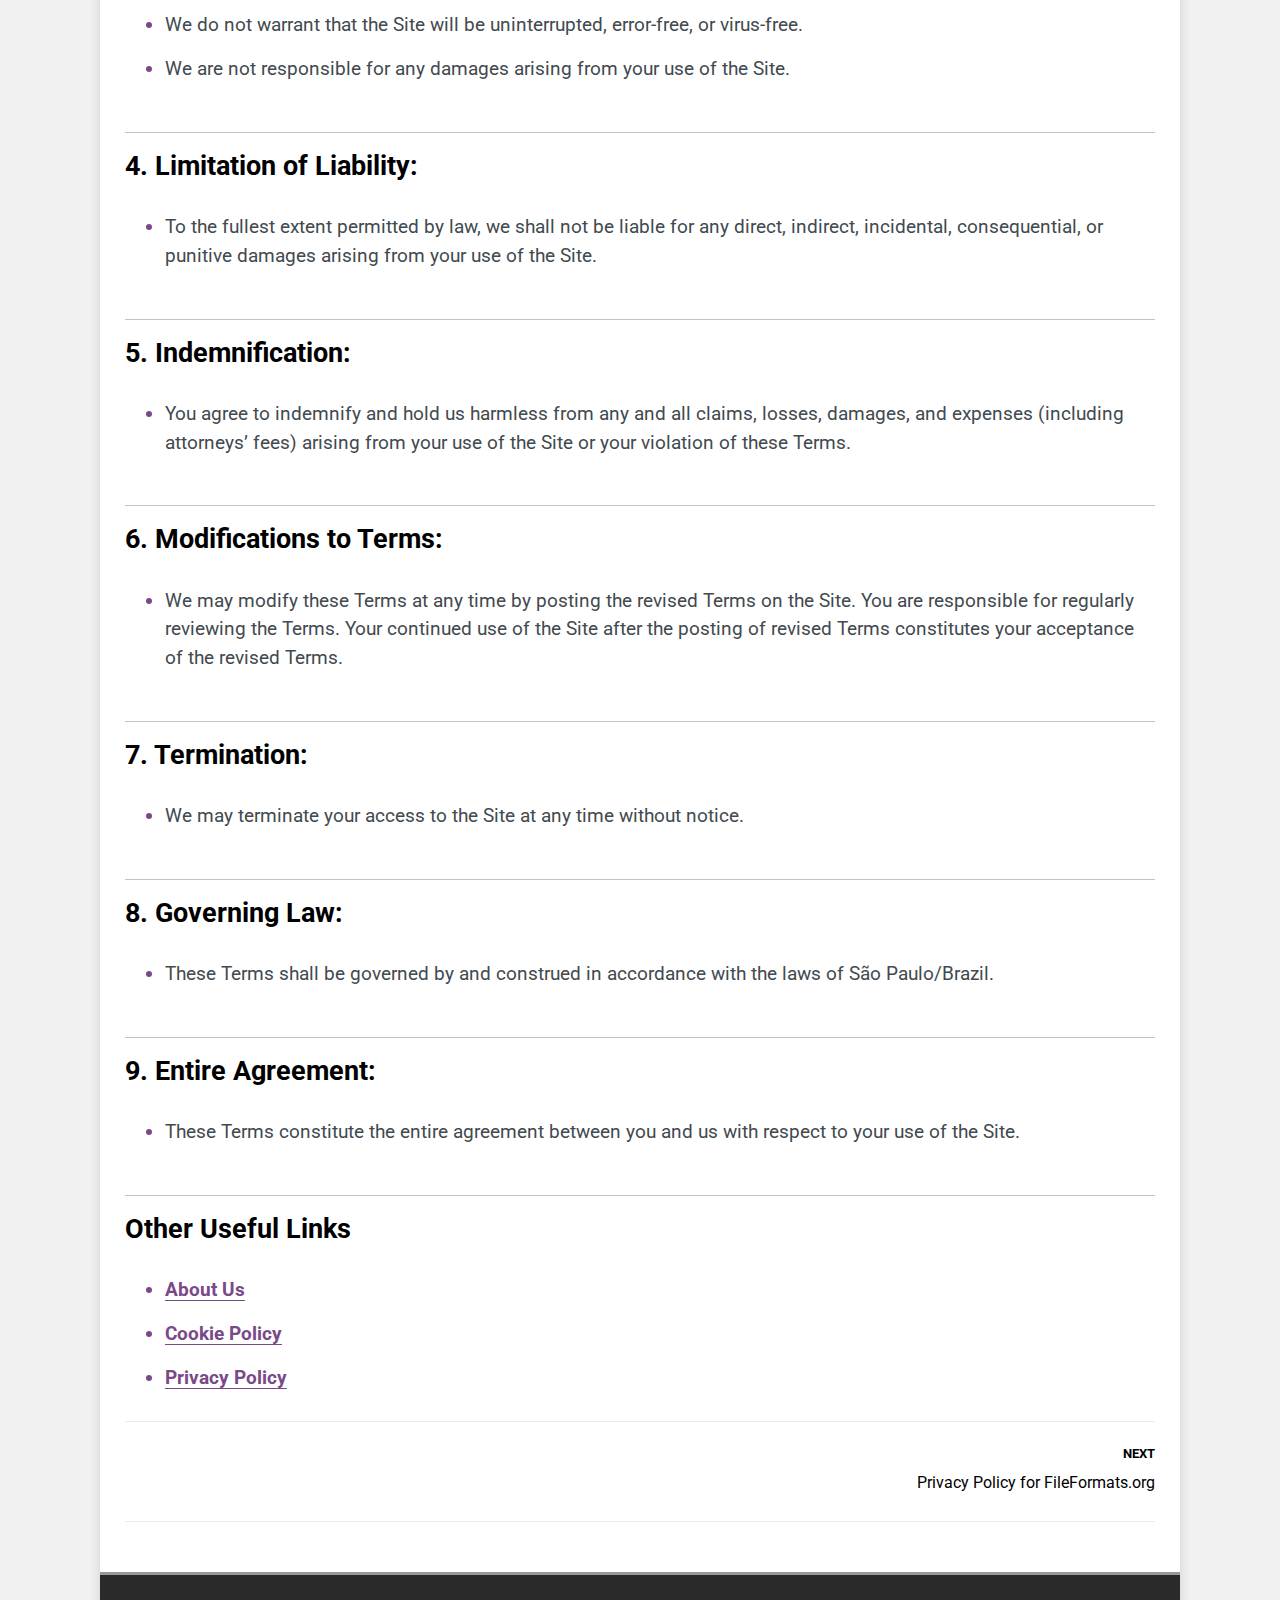
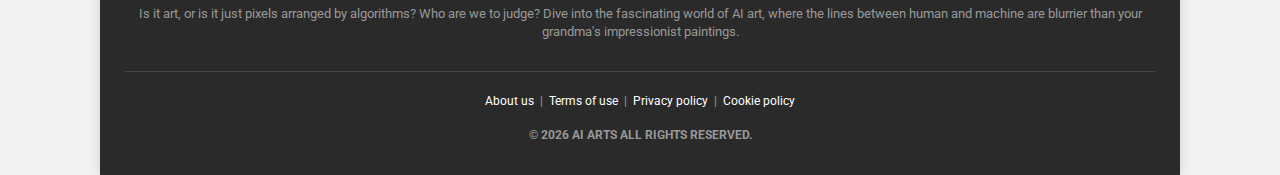
<file: institutional/terms/index.html>
<!DOCTYPE html>
<html class="no-js" lang="en-US">
<head>
    <meta charset="UTF-8">
    <meta name="viewport" content="width=device-width, initial-scale=1">
    <meta http-equiv="X-UA-Compatible" content="IE=edge">
    <title>Terms of Use for FileFormats - Definition from TechTerminologies</title>
    <script>(function(d,e){d[e]=d[e].replace("no-js","js");})(document.documentElement,"className");</script>

    <meta name="keywords" content="tech terms, tech jargons, tech definitions, computer terms, tech dictionary, computer dictionary, tech glossary, tech encyclopedia, information technology terms" />
    <meta itemprop="name" content="Terms of Use for FileFormats"><meta itemprop="image" content="https://ai.techterminologies.com/img/default.jpg">

    
    <meta property="og:title" content="Terms of Use for FileFormats" />
    <meta property="og:image" content="https://ai.techterminologies.com/img/default.jpg" />

    <meta property="og:type" content="article" />
    <meta property="og:url" content="https://ai.techterminologies.com/institutional/terms/" /><meta property="article:section" content="institutional" /><meta property="og:site_name" content="AI Arts" />

    
    <meta name="twitter:card" value="summary">
    <meta name="twitter:title" content="Terms of Use for FileFormats"/>
    <meta name=twitter:image content="https://ai.techterminologies.com/img/default.jpg" />

    
    <link rel="preconnect" href="https://fonts.gstatic.com" crossorigin>
    <link rel="dns-prefetch" href="//fonts.googleapis.com">
    <link rel="dns-prefetch" href="//fonts.gstatic.com"><link href="https://fonts.googleapis.com/css?family=Roboto:400,700&display=swap" rel="stylesheet">
    
    

    <link rel="stylesheet" href="/css/style.min.css">
    

    

    <link rel="apple-touch-icon" sizes="180x180" href="/apple-touch-icon.png">
    <link rel="icon" type="image/png" sizes="32x32" href="/favicon-32x32.png">
    <link rel="icon" type="image/png" sizes="16x16" href="/favicon-16x16.png">
    <link rel="manifest" href="/site.webmanifest">

    
    
    <script async src="https://www.googletagmanager.com/gtag/js?id=G-Z3REC24Q7R"></script>
    <script>
        window.dataLayer = window.dataLayer || [];
        function gtag(){dataLayer.push(arguments);}
        gtag('js', new Date());

        
        gtag('config', 'G-Z3REC24Q7R');
    </script>

    </head>
<body class="body">
    <div class="container container--outer">
        <header class="header">
    <div class="container header__container">
        
<nav class="menu">
    <button class="menu__btn" aria-haspopup="true" aria-expanded="false" tabindex="0">
        <span class="menu__btn-title" tabindex="-1">Menu</span>
    </button>
    <ul class="menu__list">
        <li class="menu__item">
            <a class="menu__link" href="/">
                
                <span class="menu__text">Home</span>
                
            </a>
        </li>
        <li class="menu__item">
            <a class="menu__link" href="/ai-arts/">
                
                <span class="menu__text">AI Arts</span>
                
            </a>
        </li>
        <li class="menu__item">
            <a class="menu__link" href="/institutional/about/">
                
                <span class="menu__text">About Us</span>
                
            </a>
        </li>
    </ul>
</nav>

        
    <div class="logo">
        <a class="logo__link" href="/" title="AI Arts" rel="home" title="Go back to homepage">
            

            <div class="logo__text">
                <div class="logo_left_text">AI</div>
                <div class="logo_right_text">ARTS</div>
            </div>
        </a>

        
        <div class="search-container">
            <div class="widget-search widget">
    <div class="widget-search__form">
        <input class="widget-search__field" type="search" placeholder="Search…" value="" name="q" aria-label="Search…" id="search-input">
        <a class="widget-search__button menu__item flex-center" id="search-button" title="Search…">
            <svg xmlns="http://www.w3.org/2000/svg" width="18" height="18" viewBox="0 0 24 24" fill="#ffffff"><path d="M9.145 18.29c-5.042 0-9.145-4.102-9.145-9.145s4.103-9.145 9.145-9.145 9.145 4.103 9.145 9.145-4.102 9.145-9.145 9.145zm0-15.167c-3.321 0-6.022 2.702-6.022 6.022s2.702 6.022 6.022 6.022 6.023-2.702 6.023-6.022-2.702-6.022-6.023-6.022zm9.263 12.443c-.817 1.176-1.852 2.188-3.046 2.981l5.452 5.453 3.014-3.013-5.42-5.421z"/></svg>
        </a>
    </div>
</div></div>
    </div>
    </div>
</header><div class="ad pv-15" align="center">
    <div class="ad-banner desktop">
        <script type="text/javascript">
            atOptions = {
                'key' : 'fab06ebf584985c1a89910fa5dcee476',
                'format' : 'iframe',
                'height' : 90,
                'width' : 728,
                'params' : {}
            };
            document.write('<scr' + 'ipt type="text/javascript" src="http' + (location.protocol === 'https:' ? 's' : '') + '://www.profitabledisplaynetwork.com/fab06ebf584985c1a89910fa5dcee476/invoke.js"></scr' + 'ipt>');
        </script>
    </div>

    <div class="ad-banner mobile">
        <script type="text/javascript">
            atOptions = {
                'key' : '49fa42920e68ca3ae5299ef8a5dde3ab',
                'format' : 'iframe',
                'height' : 50,
                'width' : 320,
                'params' : {}
            };
            document.write('<scr' + 'ipt type="text/javascript" src="http' + (location.protocol === 'https:' ? 's' : '') + '://www.profitabledisplaynetwork.com/49fa42920e68ca3ae5299ef8a5dde3ab/invoke.js"></scr' + 'ipt>');
        </script>
    </div>
</div>

        <div class="wrapper flex">
            <div class="primary">
            
<main class="main" role="main">
    

    <article class="post">
        <header class="post__header">
            <h1 class="post__title">Terms of Use for FileFormats</h1><div class="ad pv-15" align="center">
    <div class="ad-banner">
        <script type="text/javascript">
            atOptions = {
                'key' : '1def9716f79b20d3a7e78d773365a0ae',
                'format' : 'iframe',
                'height' : 60,
                'width' : 468,
                'params' : {}
            };
            document.write('<scr' + 'ipt type="text/javascript" src="http' + (location.protocol === 'https:' ? 's' : '') + '://www.profitabledisplaynetwork.com/1def9716f79b20d3a7e78d773365a0ae/invoke.js"></scr' + 'ipt>');
        </script>
    </div>
</div>
        </header><div class="ad pv-15" align="center">
    <div class="ad-banner">
		<script async="async" data-cfasync="false" src="//pl19945681.profitablegatecpm.com/7d1298b0b8bc6d249e2c387760a7819a/invoke.js"></script>
		<div id="container-7d1298b0b8bc6d249e2c387760a7819a"></div>
	</div>
</div><div class="content post__content clearfix"><h2 id="ai-arts-terms-of-use">AI Arts Terms of Use</h2>
<p><strong>Effective Date:</strong> February 15, 2024</p>
<p>Welcome to AI Arts (&ldquo;Site&rdquo;). This document outlines the terms and conditions (&ldquo;Terms&rdquo;) governing your use of the Site. By accessing or using the Site, you agree to be bound by these Terms. If you disagree with any of these Terms, please do not use the Site.</p>
<h2 id="1-content-and-ownership">1. Content and Ownership:</h2>
<ul>
<li>All content on the Site, including text, graphics, images, videos, software, and other materials (&ldquo;Content&rdquo;), is owned by AI Arts or its licensors.</li>
<li>You may not copy, modify, reproduce, distribute, display, transmit, create derivative works from, or exploit any Content without our prior written consent.</li>
<li>You may download and print Content for your personal, non-commercial use only, provided that you do not remove any copyright or other proprietary notices contained therein.</li>
</ul>
<h2 id="2-user-conduct">2. User Conduct:</h2>
<ul>
<li>You agree to use the Site in a lawful and responsible manner.</li>
<li>You agree not to:
<ul>
<li>Use the Site for any illegal or unauthorized purpose.</li>
<li>Violate any applicable laws or regulations.</li>
<li>Infringe upon the rights of others, including intellectual property rights.</li>
<li>Transmit any harmful or offensive content, including malware, viruses, or spam.</li>
<li>Disrupt or interfere with the Site or its servers.</li>
<li>Impersonate any person or entity.</li>
<li>Collect or store personal information about other users without their consent.</li>
</ul>
</li>
</ul>
<h2 id="3-disclaimer">3. Disclaimer:</h2>
<ul>
<li>The Site is provided &ldquo;as is&rdquo; and without warranties of any kind, express or implied.</li>
<li>We do not warrant that the Site will be uninterrupted, error-free, or virus-free.</li>
<li>We are not responsible for any damages arising from your use of the Site.</li>
</ul>
<h2 id="4-limitation-of-liability">4. Limitation of Liability:</h2>
<ul>
<li>To the fullest extent permitted by law, we shall not be liable for any direct, indirect, incidental, consequential, or punitive damages arising from your use of the Site.</li>
</ul>
<h2 id="5-indemnification">5. Indemnification:</h2>
<ul>
<li>You agree to indemnify and hold us harmless from any and all claims, losses, damages, and expenses (including attorneys&rsquo; fees) arising from your use of the Site or your violation of these Terms.</li>
</ul>
<h2 id="6-modifications-to-terms">6. Modifications to Terms:</h2>
<ul>
<li>We may modify these Terms at any time by posting the revised Terms on the Site. You are responsible for regularly reviewing the Terms. Your continued use of the Site after the posting of revised Terms constitutes your acceptance of the revised Terms.</li>
</ul>
<h2 id="7-termination">7. Termination:</h2>
<ul>
<li>We may terminate your access to the Site at any time without notice.</li>
</ul>
<h2 id="8-governing-law">8. Governing Law:</h2>
<ul>
<li>These Terms shall be governed by and construed in accordance with the laws of São Paulo/Brazil.</li>
</ul>
<h2 id="9-entire-agreement">9. Entire Agreement:</h2>
<ul>
<li>These Terms constitute the entire agreement between you and us with respect to your use of the Site.</li>
</ul>
<h2 id="other-useful-links">Other Useful Links</h2>
<ul>
<li><a href="/institutional/about/">About Us</a></li>
<li><a href="/institutional/cookie-policy/">Cookie Policy</a></li>
<li><a href="/institutional/privacy-policy/">Privacy Policy</a></li>
</ul>



        </div>
    </article>
</main>



<nav class="pager flex">
    <div class="pager__item pager__item--next">
        <a class="pager__link" href="/institutional/privacy-policy/" rel="next">
            <div class="pager__content">
                <span class="pager__subtitle">Next</span>
                <p class="pager__title">Privacy Policy for FileFormats.org</p>
            </div></a>
    </div>
</nav>

            </div>
            
        </div>

        <footer class="footer">
    <div class="container">
        
        <div class="footer__disclaimer">Is it art, or is it just pixels arranged by algorithms? Who are we to judge? Dive into the fascinating world of AI art, where the lines between human and machine are blurrier than your grandma's impressionist paintings.</div>



        <hr class="footer-hr">
        
<div class="footer__links">
    <a class="footer__link" href="/institutional/about/" target="_blank" rel="noopener">About us</a>&nbsp;&nbsp;|&nbsp;&nbsp;<a class="footer__link" href="/institutional/terms/" target="_blank" rel="noopener">Terms of use</a>&nbsp;&nbsp;|&nbsp;&nbsp;<a class="footer__link" href="/institutional/privacy-policy/" target="_blank" rel="noopener">Privacy policy</a>&nbsp;&nbsp;|&nbsp;&nbsp;<a class="footer__link" href="/institutional/cookie-policy/" target="_blank" rel="noopener">Cookie policy</a>
</div>

        <div class="footer__copyright">
            

            &copy; <script>document.write( (new Date()).getFullYear() )</script> AI Arts all rights reserved.
        </div>
    </div>
</footer>
    </div>
<script async defer src="/js/menu.js"></script>
<script src="/js/search.js"></script><script src="/js/vendor/jquery@3.x/jquery.min.js"></script>

<script src="/js/vendor/jquery.lazy@1.7.9/jquery.lazy.min.js"></script>
<script src="/js/vendor/jquery.lazy@1.7.9/jquery.lazy.youtube.min.js"></script>
<script src="/js/vendor/jquery.lazy@1.7.9/jquery.lazy.picture.min.js"></script>
<script src="/js/app.js"></script></body>
</html>
</file>
<file: css/style.min.css>
*,*::before,*::after{box-sizing:border-box}article,aside,dialog,figcaption,figure,footer,header,hgroup,main,nav,section{display:block}:focus::-webkit-input-placeholder{color:transparent}:focus::-moz-placeholder{color:transparent}:focus:-moz-placeholder{color:transparent}:focus:-ms-input-placeholder{color:transparent}html{font-size:100%;-ms-text-size-adjust:none;-webkit-text-size-adjust:none}body{margin:0;font-family:Arial, sans-serif;font-size:14px;font-size:.875rem;line-height:1.6;word-wrap:break-word;background:#f7f7f7;-webkit-font-smoothing:antialiased}.container{position:relative;width:100%;max-width:1080px;margin:0 auto}.container--outer{margin:25px auto;box-shadow:0 0 10px rgba(50,50,50,.17)}.wrapper{padding:25px;background:#fff}.flex{display:-webkit-flex;display:flex}.primary{-webkit-flex:1 0 65.83%;flex:1 0 65.83%;-webkit-order:1;order:1;min-width:0}.sidebar{-webkit-flex:1 0 31.66%;flex:1 0 31.66%;-webkit-order:2;order:2;min-width:0;margin:0 0 0 2.5%}.sidebar--left{-webkit-order:0;order:0;margin:0 2.5% 0 0}.clearfix{display:block}.clearfix::after{display:block;height:0;padding:0;margin:0;clear:both;line-height:0;visibility:hidden;content:""}input,button,select,optgroup,textarea{margin:0;font-family:inherit;font-size:inherit;line-height:inherit}.btn{padding:5px 10px;font-weight:700;color:#fff;white-space:pre-line;background:#2a2a2a}.btn:hover{color:#fff;background:#7A4988}.menu__item,.btn{transition:background-color .25s ease-out}h1,h2,h3,h4,h5,h6{margin:0 0 20px;margin:0 0 1.25rem;font-weight:700;line-height:1.3;color:#000}h1{font-size:32px;font-size:2rem}h2{font-size:24px;font-size:1.5rem}h3{font-size:20px;font-size:1.25rem}h4{font-size:18px;font-size:1.125rem}h5{font-size:16px;font-size:1rem}h6{font-size:16px;font-size:1rem}a{color:#000;text-decoration:none}a:hover{color:#7A4988}hr{margin:0 0 20px;border:0;border-top:1px solid #dadada}p{margin:0 0 20px;margin:0 0 1.25rem}b,strong{font:inherit;font-weight:700}i,em{font:inherit;font-style:italic}ol,ul{padding:0;margin:0}small{font-size:12px;font-size:.75rem}mark{background-color:#fd5}figure{margin:0 0 20px;margin:0 0 1.25rem}figcaption{margin-top:4px;margin-top:.25rem;color:#666}figcaption h4{margin:0;color:inherit}pre,code,kbd,samp{font-family:SFMono-Regular, Menlo, Monaco, Consolas, 'Liberation Mono', 'Courier New', monospace;font-size:inherit}pre,code{background-color:#f5f5f5;border:1px solid #ebebeb}code{padding:0 5px;color:#c33}pre{display:block;padding:0;padding:1.25rem;margin-bottom:20px;margin-bottom:1.25rem;overflow:auto;color:#000}pre code{padding:0;color:inherit;white-space:inherit;background:inherit;border:0}kbd{padding:2px 3px;color:#fff;background-color:#2a2a2a}blockquote{display:block;padding:5px 0 5px 15px;margin:0 0 20px;margin:0 0 1.25rem;line-height:1.6;border-left:5px solid #7A4988}blockquote p:last-child{margin:0}blockquote footer{text-align:right}sup,sub{font-size:10px;font-size:.625rem;font-style:normal}sup{vertical-align:super}sub{vertical-align:sub}abbr[title]{text-decoration:none;cursor:help;border-bottom:1px dotted #000}q{font-style:italic}address{margin-bottom:20px;margin-bottom:1.25rem;font-family:consolas,Courier New,Courier,monospace;line-height:1.5}dl{margin:0 0 10px 20px}dt,dd{display:list-item}dt{font-weight:700;list-style-type:square}dd{margin-left:20px;list-style-type:circle}select{max-width:100%}.warning{padding:20px 10px;text-align:center;border:1px solid #ddd}.warning__icon{margin-bottom:20px;fill:#ddd}.header{background:#fff}.logo{padding:25px}.logo__link{display:inline-block}.logo__item{display:inline-block;vertical-align:middle}.logo__img{max-height:256px}.logo__text{text-transform:uppercase}.logo--mixed .logo__item{margin:.5rem auto}.logo--mixed .logo__img{max-width:128px;max-height:128px}.logo--mixed .logo__text{padding:0 1rem}.logo__title{font-size:32px;font-size:2rem;font-weight:700;line-height:1;color:#000}.logo__tagline{display:inline-block;padding-top:10px;margin-top:10px;font-size:14px;font-size:.875rem;font-weight:700;line-height:1;color:#7A4988;border-top:1px solid #ebebeb}.divider{height:5px;margin:0;background:#7A4988;border:0}.no-js .menu__btn{display:none}.menu__btn{display:block;width:100%;padding:0;font:inherit;color:#fff;background:#2a2a2a;border:0;outline:0}.menu__btn-title{position:relative;display:block;padding:10px 15px;padding:.625rem .9375rem;font-weight:700;text-align:right;text-transform:uppercase;cursor:pointer;-webkit-user-select:none;-moz-user-select:none;-ms-user-select:none;-o-user-select:none;user-select:none}:focus>.menu__btn-title{box-shadow:inset 0 0 1px 3px #7A4988}button:not(:-moz-focusring):focus>.menu__btn-title{box-shadow:none}.menu__btn:focus,.menu__btn-title:focus{outline:0}.js .menu__btn--active{color:#7A4988}.menu__list{list-style:none;background:#2a2a2a}.menu__item:hover{background:#7A4988}.menu__item:first-child{border:0}.menu__item--active{background:#7A4988}.menu__link{display:block;padding:10px 15px;padding:.625rem .9375rem;font-weight:700;color:#fff;text-transform:uppercase}.menu__link:hover{color:#fff}.js .menu__list{position:absolute;z-index:1;width:100%;visibility:hidden;-webkit-transform:scaleY(0);transform:scaleY(0);-webkit-transform-origin:top left;transform-origin:top left}.js .menu__list--active{visibility:visible;border-top:1px solid rgba(255,255,255,.1);border-bottom:1px solid rgba(255,255,255,.1);-webkit-transform:scaleY(1);transform:scaleY(1)}.menu__list--transition{transition:visibility .15s ease,transform .15s ease,-webkit-transform .15s ease}@media screen and (min-width:767px){.menu{border-bottom:5px solid #7A4988}.menu__btn{display:none}.menu__list,.js .menu__list{position:relative;display:-webkit-flex;display:flex;-webkit-flex-wrap:wrap;flex-wrap:wrap;visibility:visible;border:0;-webkit-transform:none;transform:none}.menu__item{border-left:1px solid rgba(255,255,255,.1)}}.post__header,.main__header{margin-bottom:20px;margin-bottom:1.25rem}.main__title{font-size:28px;font-size:1.75rem}.main__content{margin-bottom:20px;margin-bottom:1.25rem}.meta{font-size:13px;font-size:.8125rem;vertical-align:baseline}.meta,.meta a{color:#666}.meta a:hover{color:#7A4988}.meta__item{display:inline;margin-left:15px}.meta__item:first-child{margin-left:0}.meta__icon{margin-right:5px;vertical-align:middle;fill:#c4c4c4}.meta__text{vertical-align:middle}.post__title{margin:0}.post__meta{padding:5px 0;margin-top:10px;margin-top:.625rem;border-top:1px dotted #ebebeb;border-bottom:1px dotted #ebebeb}.post__lead{margin-top:4px;margin-top:.25rem;margin-bottom:0;font-size:16px;font-size:1rem;font-style:italic}.post__thumbnail{max-width:1030px;margin:0 0 20px;margin-bottom:0 0 1.25rem}.post__thumbnail img{width:100%}.content a,.warning a,.authorbox__description a{font-weight:700;color:#7A4988}.content a:hover,.warning a:hover,.authorbox__description a:hover{color:#7A4988;text-decoration:underline}.content .alignnone{display:block;margin:20px 0;margin:1.25rem 0}.content .aligncenter{display:block;margin:20px auto;margin:1.25rem auto}.content .alignleft{display:inline;float:left;margin:5px 20px 20px 0;margin:.3125rem 1.25rem 1.25rem 0}.content .alignright{display:inline;float:right;margin:5px 0 20px 20px;margin:.3125rem 0 1.25rem 1.25rem}.content ul{list-style:square}.content ol{list-style:decimal}.content ul,.content ol{margin:0 0 20px 40px}.content ul ul,.content ol ol,.content ol ul,.content ul ol{margin:0 0 0 40px}.content li{margin-bottom:5px}.post__footer{margin-top:20px;margin-top:1.25rem}.tags{margin-bottom:20px;margin-bottom:1.25rem;font-size:12px;font-size:.75rem;line-height:1;color:#fff}.tags__list{list-style:none}.tags__item{float:left;margin:0 6px 6px 0;margin:0 .375rem .375rem 0;text-transform:uppercase;background:#2a2a2a}.tags__item:hover{background:#7A4988}.tags__link,.tags__link:hover{display:block;padding:10px 15px}.tags__badge{float:left;width:32px;height:32px;padding:8px;margin-right:6px;background:#7A4988;fill:#fff}.toc{margin-bottom:20px;font-weight:700;color:#7a8288;background:#fff;border-color:#ebebeb;border-style:solid;border-top-width:1px;border-right-width:1px;border-bottom-width:0;border-left-width:1px}.toc__title{padding:5px 10px;color:#fff;text-transform:uppercase;-webkit-user-select:none;-moz-user-select:none;-ms-user-select:none;-o-user-select:none;user-select:none;background:#2a2a2a}.toc__menu ul{margin:0;list-style:none}.toc__menu ul ul ul a{padding-left:25px}.toc__menu ul ul ul ul a{padding-left:45px}.toc__menu ul ul ul ul ul a{padding-left:65px}.toc__menu ul ul ul ul ul ul a{padding-left:85px}.toc__menu li{margin:0}.toc__menu a{display:block;padding:5px 10px;color:#7A4988;border-bottom:1px solid #ebebeb}.toc__menu a:hover{text-decoration:underline}.authorbox{padding:25px 0;margin-bottom:25px;line-height:1.5;border-top:1px solid #ebebeb;border-bottom:1px solid #ebebeb}.authorbox__avatar{float:left;padding:3px;margin:0 25px 0 0;border:1px solid #ebebeb}.authorbox__header{margin-bottom:10px}.authorbox__name{font-size:16px;font-size:1rem;font-weight:700}.list__item{padding-bottom:20px;padding-bottom:1.25rem;margin-bottom:20px;margin-bottom:1.25rem;border-bottom:1px solid #ebebeb}.list__header{margin-bottom:10px;margin-bottom:.625rem}.list__title{font-size:20px;font-size:1.25rem}.list__meta{margin-top:5px}.list__thumbnail{float:left;margin:0 20px 0 0}.list__thumbnail img{width:100%;max-width:235px}.list__footer-readmore{float:right;margin-top:10px}.pagination{margin-top:20px}.pagination__item{display:inline-block;padding:10px 15px;font-weight:700;color:#000;background:#f5f5f5}.pagination__item:hover,.pagination__item--current{color:#fff;background:#7A4988}.pager{-webkit-justify-content:space-between;justify-content:space-between;padding-top:25px;padding-bottom:25px;margin-bottom:25px;border-bottom:1px solid #ebebeb}.pager__subtitle{display:block;margin-bottom:5px;font-weight:700;line-height:1;text-transform:uppercase}.pager__title{margin-bottom:0;overflow:hidden;font-size:13px;font-size:.8125rem}.pager__item{-webkit-flex:1 1 50%;flex:1 1 50%;max-width:48%}.pager__item--next{margin-left:auto;text-align:right}.pager__link{display:block}img{width:auto\9;max-width:100%;height:auto;vertical-align:bottom}iframe,embed,object,video{max-width:100%}article table{width:100%;margin-bottom:20px;margin-bottom:1.25rem;border-spacing:0;border-collapse:collapse;border-top:1px solid #ebebeb;border-left:1px solid #ebebeb}article td,article th{padding:5px 10px;border-right:1px solid #ebebeb;border-bottom:1px solid #ebebeb}article th{font-weight:700}input{padding:5px;font-size:12px;vertical-align:middle;background:#f5f5f5;border:1px solid #ebebeb;transition:all .25s ease-in-out}input[type=text],input[type=email],input[type=tel],input[type=url]{width:60%}input[type=text]:hover,input[type=email]:hover,input[type=tel]:hover,input[type=url]:hover,textarea:hover{border:1px solid #aaa}input[type=submit],input[type=reset]{display:inline-block;min-width:150px;padding:10px 15px;font-weight:700;color:#fff;text-transform:uppercase;cursor:pointer;background:#2a2a2a;border:0;transition:all .1s linear;-webkit-appearance:none}input[type=submit]:hover,input[type=reset]:hover{background:#7A4988}textarea{width:96%;padding:5px;overflow:auto;line-height:1.5;resize:vertical;background:#f5f5f5;border:1px solid rgba(0,0,0,.1)}.widget{margin-bottom:25px;overflow:hidden}.widget:last-child{margin-bottom:0}.widget__title{position:relative;padding-bottom:5px;font-size:16px;font-size:1rem;text-transform:uppercase;border-bottom:3px solid #7A4988}.widget__item{display:block;padding:5px 0;border-bottom:1px dotted #ebebeb}.widget__item:first-child{padding-top:0}.widget__counter--bubble{display:inline-block;padding:0 6px;font-size:.75rem;color:#666;text-align:center;background:#ebebeb;border-radius:2em}.widget-search__form{display:block;padding:5%;margin:0 auto;background:#f5f5f5}.widget-search__form .widget-search__submit{display:none}.widget-search__field{position:relative;display:block;width:90%;padding:8px;margin:0 auto;font-size:11px;cursor:pointer;background:#fff;border:1px solid #ebebeb;border-radius:0;outline-offset:-2px;transition:none;-webkit-appearance:none}.widget-search__field:active,.widget-search__field:focus{cursor:text}.widget-social__item{padding:0;border:0}.widget-social__link{display:block;margin:0 0 8px;white-space:normal}.widget-social__link-icon{margin:0 5px 0 0;vertical-align:middle;fill:#fff}.widget-taglist__link{display:inline-block;margin:0 4px 8px 0;font-size:12px;text-transform:uppercase}.widget-languages__link{display:block}.widget-languages__link:hover .widget-languages__link-btn{color:#fff;background:#7A4988}.widget-languages__link-btn{display:inline-block}.footer{padding:10px 25px;font-size:12px;font-size:.75rem;color:#999;background:#2a2a2a;border-top:3px solid #999}.footer__container{-webkit-flex-flow:row wrap;flex-flow:row wrap;-webkit-justify-content:space-between;justify-content:space-between}.footer__links{-webkit-order:1;order:1}.footer a{color:#fff}.footer a:hover{text-decoration:underline}@media screen and (max-width:1475px){.container--outer{width:95%}}@media screen and (max-width:900px){.container--outer{width:100%;margin:0 auto}.wrapper,.logo{padding:20px}.widget{margin-bottom:20px}.footer__container{display:block}.footer__links{padding-bottom:8px;padding-bottom:.5rem;text-align:center}.footer__copyright{text-align:center}}@media screen and (max-width:767px){.wrapper{display:block}.sidebar{float:none;width:100%;margin:0}.logo{text-align:center}.logo__link{margin:0 auto}.logo__title{font-size:24px;font-size:1.5rem}.sidebar{margin-top:20px}}@media screen and (max-width:620px){input[type=text],input[type=email],input[type=tel],input[type=url]{width:88%}.meta__item{display:block;margin-left:0}.authorbox{text-align:center}.authorbox__avatar{display:inline-block;float:none;margin:0 0 20px}.pager{display:block}.pager__item{min-width:100%;text-align:center}.pager__item--prev{padding-bottom:25px}.content ul,.content ol{margin:0 0 20px 20px}.content ul ul,.content ol ol,.content ol ul,.content ul ol{margin:0 0 0 20px}.list__thumbnail{max-width:80px}.list__title{font-size:16px;font-size:1rem}.list__lead{font-size:14px;font-size:.875rem}.list__meta{display:block;font-size:11px;font-size:.6875rem}}img:not([src]):not([srcset]){visibility:hidden}::marker{color:#7A4988}strong{color:#000}body{font-size:1.05rem;font-family:roboto,noto sans,system-ui,-apple-system,segoe ui,helvetica neue,Arial,liberation sans,sans-serif,apple color emoji,segoe ui emoji,segoe ui symbol,noto color emoji;background:#f2f1f2}h2:not(.list__title){margin-top:3rem;padding-top:1rem;border-top:1px solid hsl(0deg 0% 77%);font-size:1.7rem}h3{font-size:1.4rem;margin-top:2.1rem;margin-bottom:.5rem}.gcse_search__container{position:absolute;top:0;bottom:0;left:0;right:0;z-index:2}.search__container:before{content:"Loading search...";position:absolute;top:calc(50% - 13px);left:calc(50% - 63.82px);color:hsl(0deg 0% 47%);z-index:1}.search__container{height:63.59px;background-color:hsl(0deg 0% 95%);position:relative}.gsc-results-wrapper-overlay{width:90%!important;height:90%!important;top:5%!important;left:5%!important}.js .menu__btn--active{color:#fff}.menu__btn--active span.menu__btn-title:after{content:"[X]";color:hsl(0deg 0% 100%);margin-left:10px}.ad{width:100%}.leaderboard-ad{margin-left:30px;width:100%;display:flex;align-items:center;justify-content:center;background-color:#f5f5f5}.logo{display:flex;flex-direction:row;border-bottom:5px solid #2a2a2a;padding:35px 25px;background:#2a2a2a}.logo__link{}.logo__link:hover{opacity:.8}@media screen and (max-width:767px){.desktop{display:none}.mobile{display:block!important}.logo{flex-direction:column}.leaderboard-ad{margin-left:0;margin-top:15px}.widget-search{width:100%!important;margin-top:25px}}@media screen and (min-width:767px){.desktop{display:block}.mobile{display:none}}@media screen and (max-width:480px){.content{font-size:1rem!important}pre,code,kbd,samp{font-size:1rem!important}h1{font-size:1.4rem}h2:not(.list__title){font-size:1.2rem}h3{font-size:1rem;margin-top:2.1rem}.post__lead{font-size:.9rem}.authorbox__description{font-size:.95rem}.content ul,.content ol{margin:1.8rem 0 1.8rem 25px!important}}nav.menu{font-size:.9rem}.authorbox__description{font-size:.95rem;line-height:1.25rem;color:#424a4f}.authorbox__signature{margin-top:25px}.authorbox{padding:25px 20px;border:1px solid #ccc;border-top:4px solid #7A4988;border-radius:3px}.widget-search__field{width:calc(100% - 46px);display:inline-block;border-top-left-radius:3px;border-bottom-left-radius:3px;font-size:14px;border:1px solid #ccc;margin:0}.widget-search{width:60%}.widget-search__form{display:flex;align-items:center;padding:0;margin:0 auto;background:0 0}.widget-search__form .widget-search__submit{display:inline-block;min-width:0;border-radius:4px;height:35px}.widget-search__button:hover{opacity:.9;color:#fff}.widget-search__button{text-align:center;width:46px;border-top-right-radius:3px;border-bottom-right-radius:3px;height:40.39px;line-height:40.39px;font-weight:700;color:#fff;cursor:pointer;background:#7A4988;border:0;transition:all .1s linear;-webkit-appearance:none;font-family:Arial,sans-serif}.menu__item,.btn{transition:none}.message{background:#f5f5f5;padding:10px;border:0;font-size:.8em}.answer-paragraph{background:#f5f5f5;position:relative;padding:20px;border:1px solid #ccc;border-radius:2px}.answer-paragraph_tag-title{display:block;position:absolute;top:-10px;left:-13px;color:hsl(0deg 0% 100%)!important;background:#7A4988;padding:6px 15px;line-height:1em!important;text-align:center!important;text-transform:uppercase!important;text-decoration:none!important;letter-spacing:.5px!important;font-weight:700!important;font-size:14px!important;width:max-content;width:-moz-max-content;max-width:200px;box-shadow:5px 5px hsl(0deg 0% 15%);z-index:99}.answer-paragraph_tag-tail{display:block;width:10px;height:0;position:absolute;margin:20px 0 2px -15px!important;content:"";border-bottom:23px solid hsl(0deg 0% 0%/0%);border-right:13px solid hsl(0deg 0% 15%);position:absolute;top:-4px;left:2px}p{margin:1.8rem 0}.native-ad{margin:2.2rem 0}figcaption{font-size:.7rem}.ui.embed{position:relative;max-width:100%;height:0;overflow:hidden;background:#dcddde;padding-bottom:56.25%}iframe.lazy-yt{position:absolute;border:none;width:100%;height:100%;top:0;left:0;margin:0;padding:0;overflow:hidden}.content a{text-decoration:underline;text-underline-offset:4px}.content ul{list-style:disc}.content ul,.content ol{margin:1.8rem 0 1.8rem 40px}.content li:not(:last-child){margin-bottom:15px}.content a:hover{text-decoration:none}.content{font-size:1.2rem;line-height:1.5;color:#424a4f}.list__item .content{font-size:1rem;color:#606060;line-height:1.4}.pager__subtitle{font-size:.8125rem}.pager__title{font-size:1rem}.list__thumbnail:hover{opacity:.8}.widget__list{font-size:15px}#breadcrumbs{margin-bottom:20px;font-size:13px}#breadcrumbs a{font-weight:700;color:#7A4988}#breadcrumbs a:hover{text-decoration:underline}.meta__item-author{display:flex;align-items:center}.meta-author__avatar{border-radius:50%;height:33px;margin-right:10px}.meta-author__name-link{font-weight:700;color:#7A4988!important}.meta-author__name-link:hover{text-decoration:underline}.author__prefix{text-transform:uppercase;font-size:10px;font-weight:700}.meta-author-name{display:flex;flex-direction:column}.footer{padding:30px 25px}.footer__links{margin:0 auto 15px;text-align:center}.footer__disclaimer{text-align:center;font-size:.8rem;margin-bottom:30px;line-height:1.4}.footer__copyright{text-transform:uppercase;font-weight:700;text-align:center}.container--outer{margin:0 auto}.search-container{width:100%;display:flex;align-items:center;justify-content:end}.widget__title{font-size:.9rem;font-weight:700;text-transform:uppercase;letter-spacing:1px;border-bottom:1px solid #606060;padding-bottom:7px}.widget__title-text{color:#2a2a2a;padding:5px 0}.widget__item{display:flex;padding:15px 0;flex-direction:column}.widget__image{border-radius:2px}.widget__image-link{width:317px;height:317px;background-color:#f2f1f2;min-width:114px;margin-right:10px}.widget__image-link:hover{opacity:.8}.widget__link{font-weight:700}.widget__text-content{flex:1;line-height:1.2rem}.logo_left_text{font-size:15px;color:#fff;background:#2a2a2a;padding:5px 14px 5px 10px;font-style:italic;margin-right:0;display:inline-block;font-weight:700;border-top-left-radius:3px;border-bottom-left-radius:3px}.logo_right_text{font-size:15px;color:#fff;background:#7A4988;padding:5px 14px 5px 8px;font-style:italic;display:inline-block;font-weight:700;border-top-right-radius:3px;border-bottom-right-radius:3px}.logo__text{border:2px solid #7A4988;border-radius:2px;display:flex;align-items:center}.flex-center{display:flex;align-items:center;justify-content:center}.list__header-hat{text-transform:uppercase;font-weight:900;margin-bottom:10px;color:#7A4988;letter-spacing:1px;font-size:.8rem}.list__meta{font-size:11px;margin-bottom:10px;letter-spacing:1px}.list__meta-wrapper{display:inline-block;margin-bottom:5px}.list__meta-wrapper:not(:last-child){margin-right:15px}.list__meta-item{display:flex;align-items:flex-start;text-transform:uppercase;color:#404040}.list__meta-item a{color:#404040;text-decoration:underline;text-underline-offset:4px}.list__meta-item a:hover{text-decoration:none}.list__meta-item svg{width:15px;margin-right:5px;fill:#909090}.list__thumbnail img{border-radius:10px}.list__thumbnail{flex:1 0 40%}.list__content{flex:1 0 57%}.list__thumbnail img{width:100%;max-width:100%}.list__item{display:flex}.footer-hr{border-color:#474747}p>code,li>code{color:#404040;font-size:1rem}.image-placeholder{margin:1.8rem 0}figure{margin:2rem 0}.main__title{font-size:.9rem;font-weight:700;text-transform:uppercase;letter-spacing:1px;border-bottom:1px solid #606060;padding-bottom:7px}.widget__meta{line-height:.8rem;margin-top:3px}.widget__meta-item:not(:first-child):before{content:"•";margin:0 5px;color:#606060}.widget__meta-item{display:inline-block;font-size:.65rem;text-transform:uppercase;letter-spacing:.7px;color:#606060}.related__read-also{padding:1.2rem;background-color:#f3f2f3;border-radius:5px}.related__read-also ul{margin:0}.related__read-also li::marker{content:""}.pager{border-top:1px solid #ebebeb}.pager__thumbnail-image{border-radius:50%}.pager__link{display:flex;align-items:center}.pager__link p{margin-top:10px}.pager__item--prev .pager__thumbnail{margin-right:10px}.pager__item--next .pager__thumbnail{margin-left:10px}.pager__item--prev{border-right:1px solid #ebebeb}.pager__content{flex:1}.content h3+p{margin-top:0}@media screen and (max-width:620px){.list__content{flex:1 0 100%}.list__thumbnail{max-width:100%;margin:0 0 20px;flex:1 0 100%}.list__item{flex-direction:column}.pager__item--prev{text-align:left;border-right:none}.pager__item--next{text-align:right}}.mobile{display:none}.sticky-ad{position:sticky;top:20px}.sidebar{position:relative}.pv-10{padding:15px 0}.pv-15{padding:15px 0}.widget{margin-bottom:60px}
</file>
